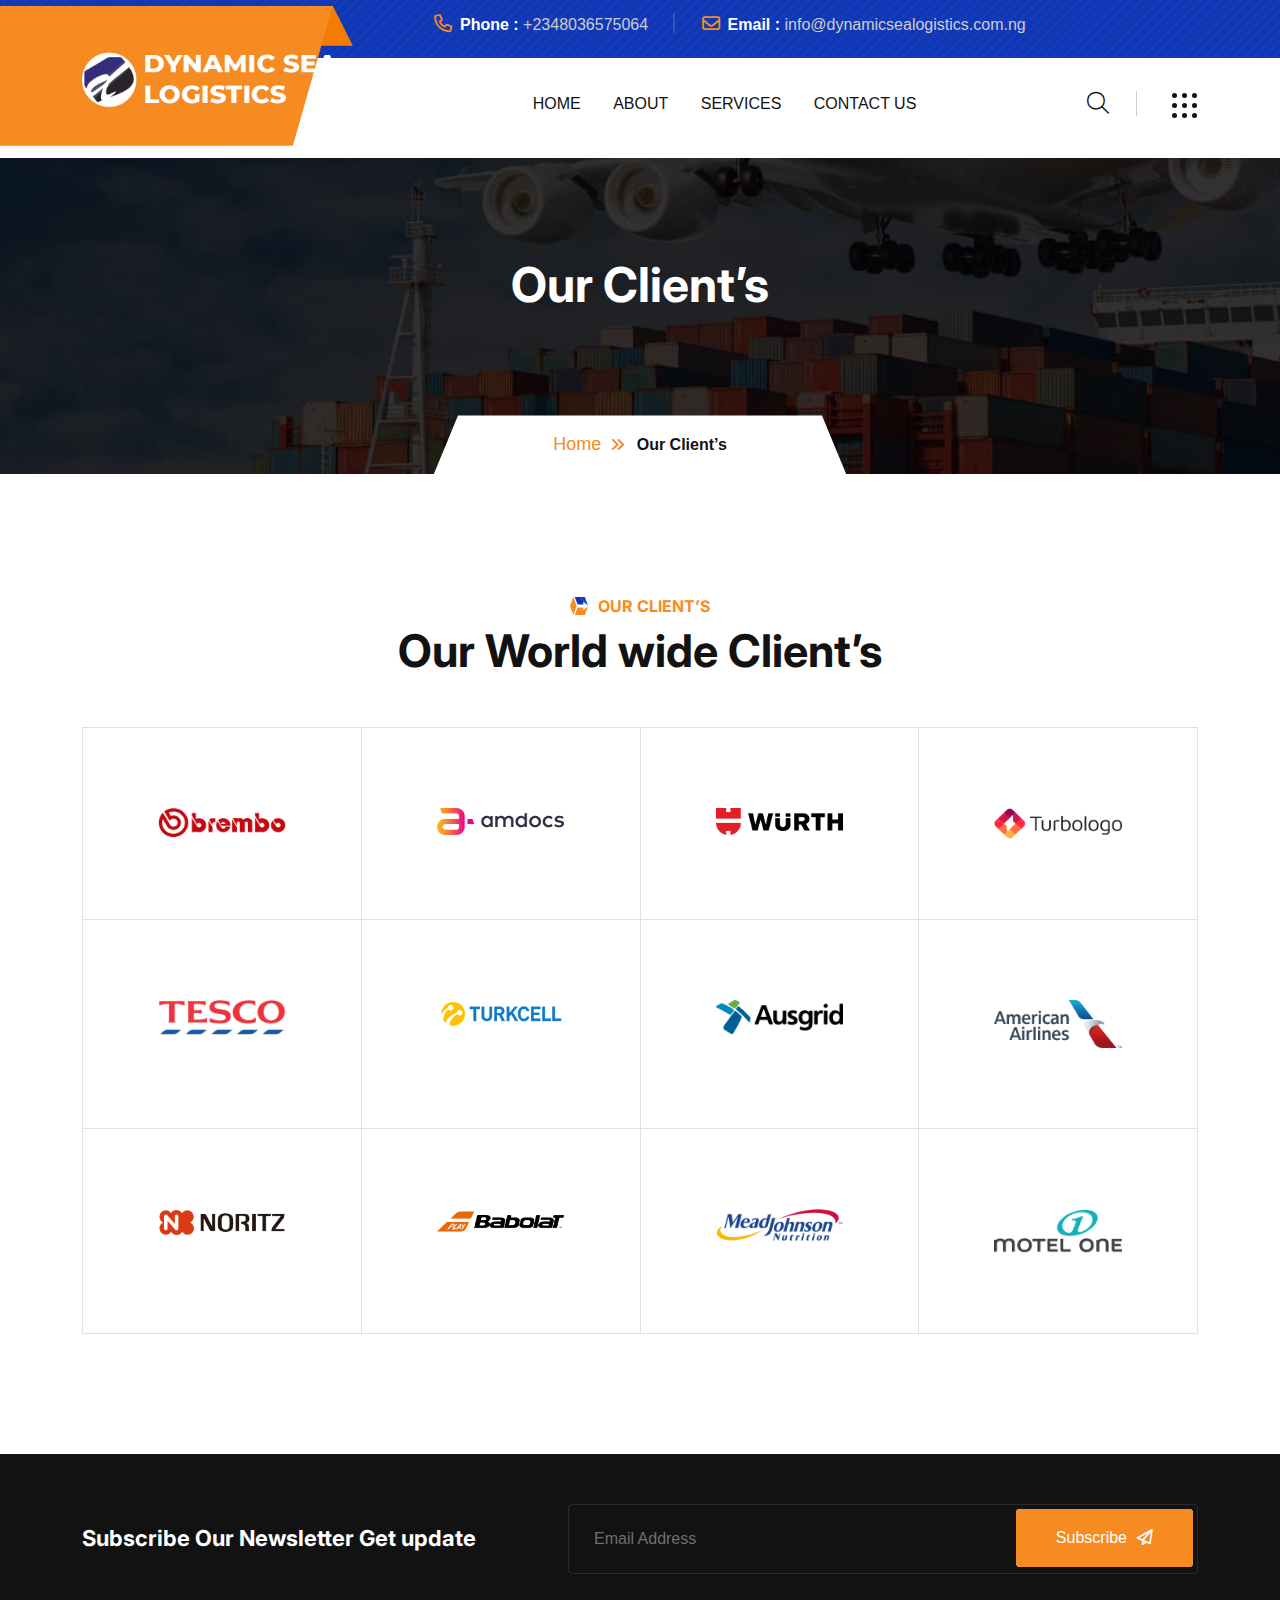
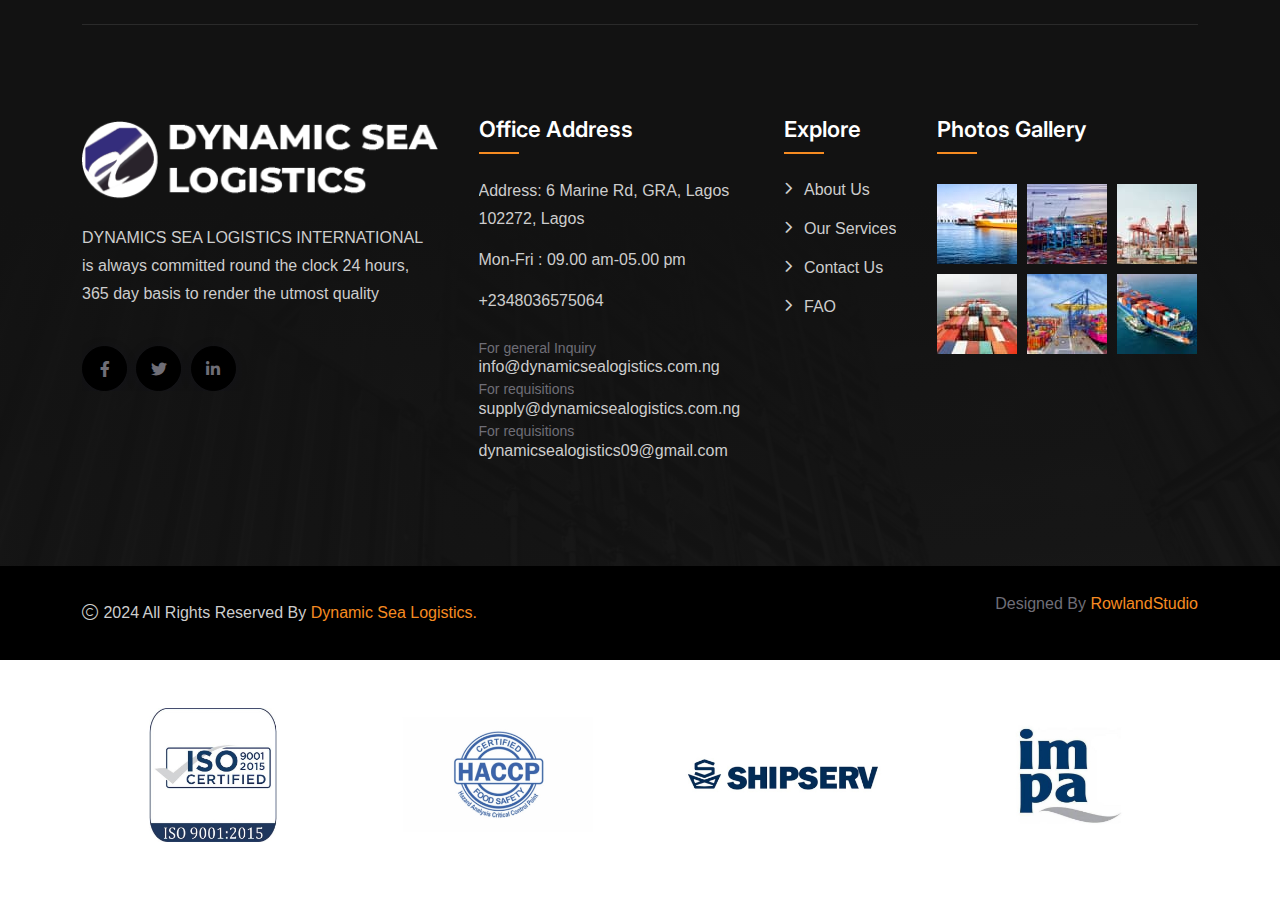
<file: client.html>
<!doctype html>
<html class="no-js" lang="zxx">


<head>
    <meta charset="utf-8">
    <meta http-equiv="x-ua-compatible" content="ie=edge">
    <title>Dynamic Sea Logistics - Transport & Logistics Solution</title>
    <meta name="author" content="RowlandStudio">
    <meta name="description" content="Dynamic Sea Logistics - Transport & Logistics Solution">
    <meta name="keywords" content="Dynamic Sea Logistics - Transport & Logistics Solution">
    <meta name="robots" content="INDEX,FOLLOW">
    <meta name="viewport" content="width=device-width,initial-scale=1,shrink-to-fit=no">
    <link rel="shortcut icon" href="assets/img/favicons/favicon.png" type="image/x-icon">
    <link rel="manifest" href="assets/img/favicons/manifest.json">
    <meta name="msapplication-TileColor" content="#ffffff">
    <meta name="theme-color" content="#ffffff">
    <link rel="preconnect" href="https://fonts.googleapis.com/">
    <link rel="preconnect" href="https://fonts.gstatic.com/" crossorigin>
    <link rel="stylesheet" href="assets/css/bootstrap.min.css">
    <link rel="stylesheet" href="assets/css/fontawesome.min.css">
    <link rel="stylesheet" href="assets/css/magnific-popup.min.css">
    <link rel="stylesheet" href="assets/css/slick.min.css">
    <link rel="stylesheet" href="assets/css/style.css">
</head>

<body>

    <div class="sidemenu-wrapper d-none d-lg-block">
        <div class="sidemenu-content"><button class="closeButton sideMenuCls"><i class="far fa-times"></i></button>
            <div class="widget">
                <div class="themeholy-widget-about">
                    <div class="about-logo"><a href="index.html"><img src="assets/img/dsl_logo_black.png"
                                alt="Logistik"></a></div>
                    <p class="">We bring value, innovation and growth to your business, DYNAMIC SEA
                        LOGISTICS INTERNATIONAL LIMITED is a registered marine services company
                        with experienced, efficient and reliable staff. Our company was established in the
                        year 2013 and we have practically been in operations for the past 9 years
                        servicing ship managers/owners in across all continents. We offer services with
                        commitment to quality and customer satisfaction</p>
                    <div class="themeholy-social">
                        <a href="https://www.facebook.com/"><i
                                class="fab fa-facebook-f"></i></a>
                         <a href="https://www.twitter.com/"><i
                                class="fab fa-twitter"></i></a>
                        <a href="https://www.linkedin.com/"><i
                                class="fab fa-linkedin-in"></i></a>

                    </div>
                </div>
            </div>

        </div>
    </div>
    <div class="popup-search-box d-none d-lg-block"><button class="searchClose"><i class="fal fa-times"></i></button>
        <form action="#"><input type="text" placeholder="What are you looking for?"> <button type="submit"><i
                    class="fal fa-search"></i></button></form>
    </div>
    <div class="themeholy-menu-wrapper">
        <div class="themeholy-menu-area text-center"><button class="themeholy-menu-toggle"><i
                    class="fal fa-times"></i></button>
            <div class="mobile-logo"><a href="index.html"><img src="assets/img/dsl_logo.png" width="200px" alt="Logistik"></a></div>
            <div class="themeholy-mobile-menu">
                <ul>
                    <li><a href="index.html">Home</a></li>

                    <li><a href="about.html">About</a></li>

                    <li><a href="service.html">Services</a></li>

                    <li><a href="contact.html">Contact Us</a></li>
                </ul>
            </div>
        </div>
    </div>
    <header class="themeholy-header header-layout2">
        <div class="header-top">
            <div class="container">
                <div class="row justify-content-center justify-content-lg-between align-items-center gy-2">
                    <div class="col-auto d-none d-lg-block">
                        <div class="header-links">
                            <ul>
                                <li><i class="fa-regular fa-phone"></i><span class="link-title">Phone : </span><a
                                        href="tel:+2348036575064">+2348036575064</a></li>
                                <li><i class="fa-regular fa-envelope"></i><span class="link-title">Email : </span><a
                                        href="mailto:info@dynamicsealogistics.com.ng">info@dynamicsealogistics.com.ng</a></li>
                            </ul>
                        </div>
                    </div>
                    <div class="col-auto">
                        <div class="header-right">
                            
                            <div class="header-social"><a href="https://www.facebook.com/"><i
                                        class="fab fa-facebook-f"></i></a> <a href="https://www.twitter.com/"><i
                                        class="fab fa-twitter"></i></a> <a href="https://www.linkedin.com/"><i
                                        class="fab fa-linkedin-in"></i></a> <a href="https://www.instagram.com/"><i
                                        class="fab fa-instagram"></i></a></div>
                        </div>
                    </div>
                </div>
            </div>
        </div>
        <div class="sticky-wrapper">
            <div class="menu-area">
                <div class="container">
                    <div class="row align-items-center justify-content-between">
                        <div class="col-auto">
                            <div class="header-logo"><a href="index.html"><img src="assets/img/dsl_logo.png "
                                        alt="Logistik"></a></div>
                        </div>
                        <div class="col-auto">
                            <nav class="main-menu d-none d-lg-inline-block">
                                <ul>
                                    <li><a href="index.html">Home</a> </li>

                                    <li><a href="about.html">About</a></li>

                                    <li><a href="service.html">Services</a></li>

                                    <li><a href="contact.html">Contact Us</a></li>
                                </ul>
                            </nav><button type="button" class="themeholy-menu-toggle d-inline-block d-lg-none"><i
                                    class="far fa-bars"></i></button>
                        </div>
                        <div class="col-auto d-none d-xl-block">
                            <div class="header-button"><button type="button" class="icon-btn searchBoxToggler"><i
                                        class="fal fa-search"></i></button> <button type="button"
                                    class="icon-btn fs-6 sideMenuToggler"><img src="assets/img/icon/grid.svg"
                                        alt=""></button> <a href="contact.html"
                                    class="themeholy-btn d-none d-xxl-inline-block">Tracking Order<span class="icon"><i
                                            class="fa-sharp fa-regular fa-paper-plane"></i></span></a></div>
                        </div>
                    </div>
                </div>
            </div>
            <div class="logo-bg"></div>
        </div>
        <div class="menu-shape">
            <div class="top-shape" data-bg-src="assets/img/bg/header_bg_1.png"></div>
        </div>
    </header>
    <div class="breadcumb-wrapper" data-bg-src="assets/img/breadcumb/breadcumb-bg.jpg">
        <div class="container">
            <div class="breadcumb-content">
                <h1 class="breadcumb-title">Our Client’s</h1>
                <div class="breadcumb-menu-wrapper">
                    <ul class="breadcumb-menu">
                        <li><a href="index.html">Home</a></li>
                        <li>Our Client’s</li>
                    </ul>
                </div>
            </div>
        </div>
    </div>
    <div class="space">
        <div class="container">
            <div class="title-area text-center"><span class="sub-title"><img src="assets/img/shape/title_left.svg"
                        alt="shape">Our Client’s</span>
                <h2 class="sec-title">Our World wide Client’s</h2>
            </div>
            <div class="row">
                <div class="col-lg-12">
                    <div class="client-table-wrapper">
                        <div class="client-image"><img src="assets/img/client/client_1_1.png" alt=""></div>
                        <div class="client-image"><img src="assets/img/client/client_1_2.png" alt=""></div>
                        <div class="client-image"><img src="assets/img/client/client_1_3.png" alt=""></div>
                        <div class="client-image"><img src="assets/img/client/client_1_4.png" alt=""></div>
                        <div class="client-image"><img src="assets/img/client/client_1_5.png" alt=""></div>
                        <div class="client-image"><img src="assets/img/client/client_1_6.png" alt=""></div>
                        <div class="client-image"><img src="assets/img/client/client_1_7.png" alt=""></div>
                        <div class="client-image"><img src="assets/img/client/client_1_8.png" alt=""></div>
                        <div class="client-image"><img src="assets/img/client/client_1_9.png" alt=""></div>
                        <div class="client-image"><img src="assets/img/client/client_1_10.png" alt=""></div>
                        <div class="client-image"><img src="assets/img/client/client_1_11.png" alt=""></div>
                        <div class="client-image"><img src="assets/img/client/client_1_12.png" alt=""></div>
                    </div>
                </div>
            </div>
        </div>
    </div>
    <footer class="footer-wrapper footer-layout1" data-bg-src="assets/img/bg/footer_bg_1.jpg">
        <div class="container">
            <div class="footer-top">
                <div class="row gx-0 align-items-center">
                    <div class="col-xl">
                        <div class="footer-newsletter">
                            <h3 class="h4 newsletter-title text-white">Subscribe Our Newsletter Get update</h3>
                            <div class="newletter-wrapper">
                                <form class="newsletter-form"><input class="form-control" type="email"
                                        placeholder="Email Address" required=""> <button type="submit"
                                        class="themeholy-btn white-btn">Subscribe<span class="icon"><i
                                                class="fa-sharp fa-regular fa-paper-plane"></i></span></button></form>
                            </div>
                        </div>
                    </div>
                </div>
            </div>
        </div>
        <div class="widget-area">
            <div class="container">
                <div class="row justify-content-between">
                    <div class="col-md-6 col-xxl-3 col-xl-4">
                        <div class="widget footer-widget">
                            <div class="themeholy-widget-about">
                                <div class="about-logo"><a href="index.html"><img src="assets/img/dsl_logo.png"
                                            alt="Logistik"></a></div>
                                <p class="about-text">DYNAMICS SEA LOGISTICS INTERNATIONAL is always committed round the clock 24 hours, 365 day basis to render the utmost quality</p>
                                <div class="themeholy-social"><a href="https://www.facebook.com/"><i
                                            class="fab fa-facebook-f"></i></a> <a href="https://www.twitter.com/"><i
                                            class="fab fa-twitter"></i></a> <a href="https://www.linkedin.com/"><i
                                            class="fab fa-linkedin-in"></i></a> </div>
                            </div>
                        </div>
                    </div>
                    <div class="col-md-6 col-xl-auto">
                        <div class="widget footer-widget">
                            <h3 class="widget_title">Office Address</h3>
                            <div class="themeholy-widget-contact">
                                <div class="info-box">
                                    <p class="info-box_text">Address: 6 Marine Rd, GRA, Lagos 102272, Lagos</p>
                                </div>
                                <div class="info-box">
                                    <p class="info-box_text">Mon-Fri : 09.00 am-05.00 pm</p>
                                </div>
                                <div class="info-box">
                                    <p class="info-box_text"><a href="tel:+2348036575064" class="info-box_link">+2348036575064</a></p>
                                </div>
                                <div class="">
                                    <small class="mb-4">For general Inquiry</small>
                                    <div class="info-box">
                                        <p class="info-box_text"><a href="mailto:info@dynamicsealogistics.com.ng"
                                                class="info-box_link">info@dynamicsealogistics.com.ng</a></p>
                                    </div>

                                </div>
                                <div class="">
                                    <small class="mb-4">For requisitions </small>
                                    <div class="info-box">
                                        <p class="info-box_text"><a href="mailto:supply@dynamicsealogistics.com.ng"
                                                class="info-box_link">supply@dynamicsealogistics.com.ng</a></p>
                                        
                                    </div>

                                </div>
                                <div class="">
                                    <small class="mb-4">For requisitions </small>
                                    <div class="info-box">
                                        
                                        <p class="info-box_text"><a href="mailto:dynamicsealogistics09@gmail.com"
                                                class="info-box_link">dynamicsealogistics09@gmail.com</a></p>
                                    </div>

                                </div>
                            </div>
                        </div>
                    </div>
                    <div class="col-md-6 col-xl-auto">
                        <div class="widget widget_nav_menu footer-widget">
                            <h3 class="widget_title">Explore</h3>
                            <div class="menu-all-pages-container">
                                <ul class="menu">
                                    <li><a href="about.html">About Us</a></li>
                                    <li><a href="service.html">Our Services</a></li>

                                    <li><a href="contact.html">Contact Us</a></li>
                                    <li><a href="faq.html">FAQ</a></li>
                                </ul>
                            </div>
                        </div>
                    </div>
                    <div class="col-md-6 col-xl-3">
                        <div class="widget footer-widget">
                            <h3 class="widget_title">Photos Gallery</h3>
                            <div class="sidebar-gallery">
                                <div class="gallery-thumb"><img src="assets/img/widget/gallery_1_1.jpg"
                                        alt="Gallery Image"> <a href="assets/img/widget/gallery_1_1.jpg"
                                        class="gallery-btn popup-image"><i class="fab fa-instagram"></i></a></div>
                                <div class="gallery-thumb"><img src="assets/img/widget/gallery_1_2.jpg"
                                        alt="Gallery Image"> <a href="assets/img/widget/gallery_1_2.jpg"
                                        class="gallery-btn popup-image"><i class="fab fa-instagram"></i></a></div>
                                <div class="gallery-thumb"><img src="assets/img/widget/gallery_1_3.jpg"
                                        alt="Gallery Image"> <a href="assets/img/widget/gallery_1_3.jpg"
                                        class="gallery-btn popup-image"><i class="fab fa-instagram"></i></a></div>
                                <div class="gallery-thumb"><img src="assets/img/widget/gallery_1_4.jpg"
                                        alt="Gallery Image"> <a href="assets/img/widget/gallery_1_4.jpg"
                                        class="gallery-btn popup-image"><i class="fab fa-instagram"></i></a></div>
                                <div class="gallery-thumb"><img src="assets/img/widget/gallery_1_5.jpg"
                                        alt="Gallery Image"> <a href="assets/img/widget/gallery_1_5.jpg"
                                        class="gallery-btn popup-image"><i class="fab fa-instagram"></i></a></div>
                                <div class="gallery-thumb"><img src="assets/img/widget/gallery_1_6.jpg"
                                        alt="Gallery Image"> <a href="assets/img/widget/gallery_1_6.jpg"
                                        class="gallery-btn popup-image"><i class="fab fa-instagram"></i></a></div>
                            </div>
                        </div>
                    </div>
                </div>
            </div>
        </div>
        <div class="copyright-wrap">
            <div class="container">
                <div class="row align-items-center">
                    <div class="col-lg-6">
                        <p class="copyright-text"><i class="fal fa-copyright"></i> 2024 All Rights Reserved By <a
                                href="#">Dynamic Sea Logistics.</a></p>
                    </div>
                    <div class="col-lg-6">
                        <div class="footer-links">
                            <ul>
                                <p>Designed By <a href="https://rowland.netlify.app" target="_blank">RowlandStudio<a></p>
                            </ul>
                        </div>
                    </div>
                </div>
            </div>

        </div>
    </footer>
    <div class="container my-5 text-center">
        <div class="row justify-content-center">
            <div class="col-md-3 mb-3">
                <img width="200px" src="assets/img/certificates/c1.jpg" class="img-fluid" alt="Certificate 1">
            </div>
            <div class="col-md-3 mb-3">
                <img width="200px" src="assets/img/certificates/c2.jpg" class="img-fluid" alt="Certificate 2">
            </div>
            <div class="col-md-3 mb-3">
                <img width="200px" src="assets/img/certificates/c3.jpg" class="img-fluid" alt="Certificate 3">
            </div>
            <div class="col-md-3 mb-3">
                <img width="200px" src="assets/img/certificates/c4.jpg" class="img-fluid" alt="Certificate 4">
            </div>
        </div>
    </div>
    <div class="scroll-top"><svg class="progress-circle svg-content" width="100%" height="100%" viewBox="-1 -1 102 102">
            <path d="M50,1 a49,49 0 0,1 0,98 a49,49 0 0,1 0,-98"
                style="transition: stroke-dashoffset 10ms linear 0s; stroke-dasharray: 307.919, 307.919; stroke-dashoffset: 307.919;">
            </path>
        </svg></div>
    <script src="assets/js/vendor/jquery-3.6.0.min.js"></script>
    <script src="assets/js/slick.min.js"></script>
    <script src="assets/js/bootstrap.min.js"></script>
    <script src="assets/js/jquery.magnific-popup.min.js"></script>
    <script src="assets/js/jquery.counterup.min.js"></script>
    <script src="assets/js/jquery-ui.min.js"></script>
    <script src="assets/js/imagesloaded.pkgd.min.js"></script>
    <script src="assets/js/isotope.pkgd.min.js"></script>
    <script src="assets/js/nice-select.min.js"></script>
    <script src="assets/js/main.js"></script>
</body>


</html>
</file>
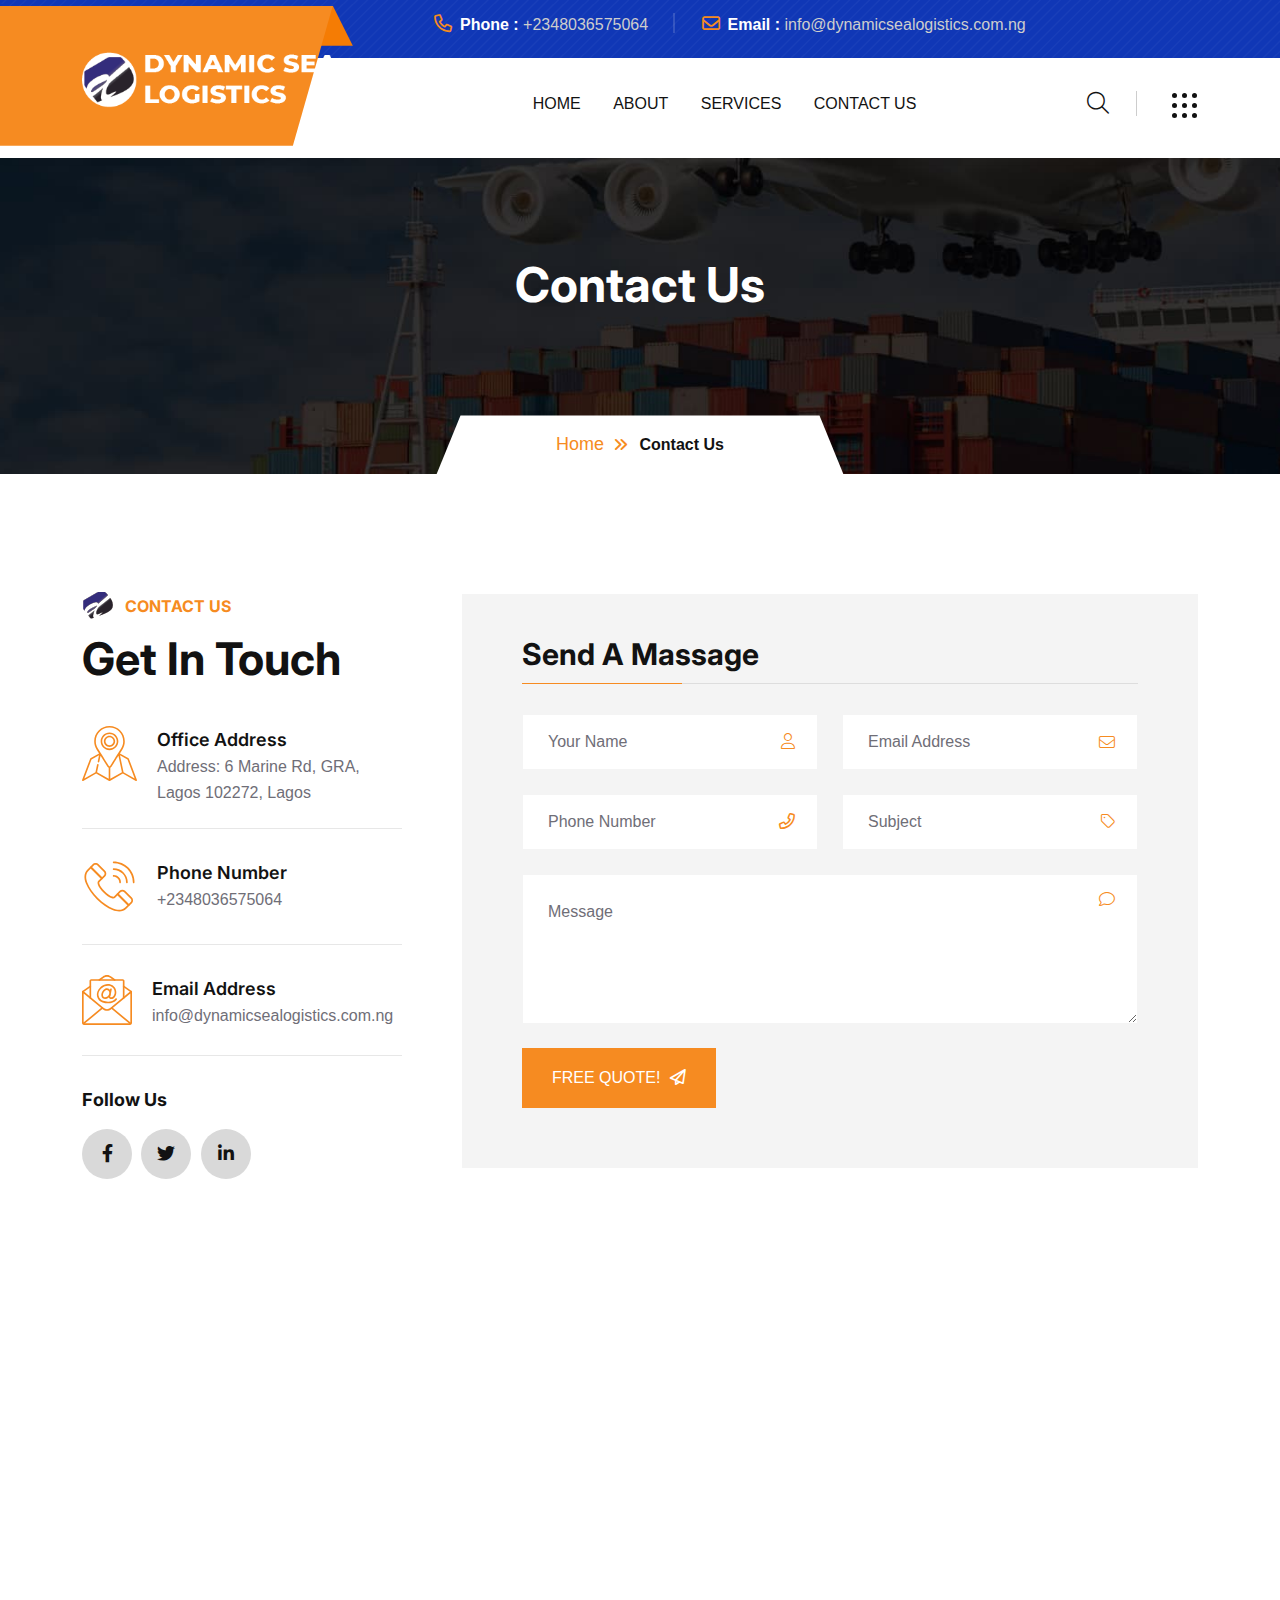
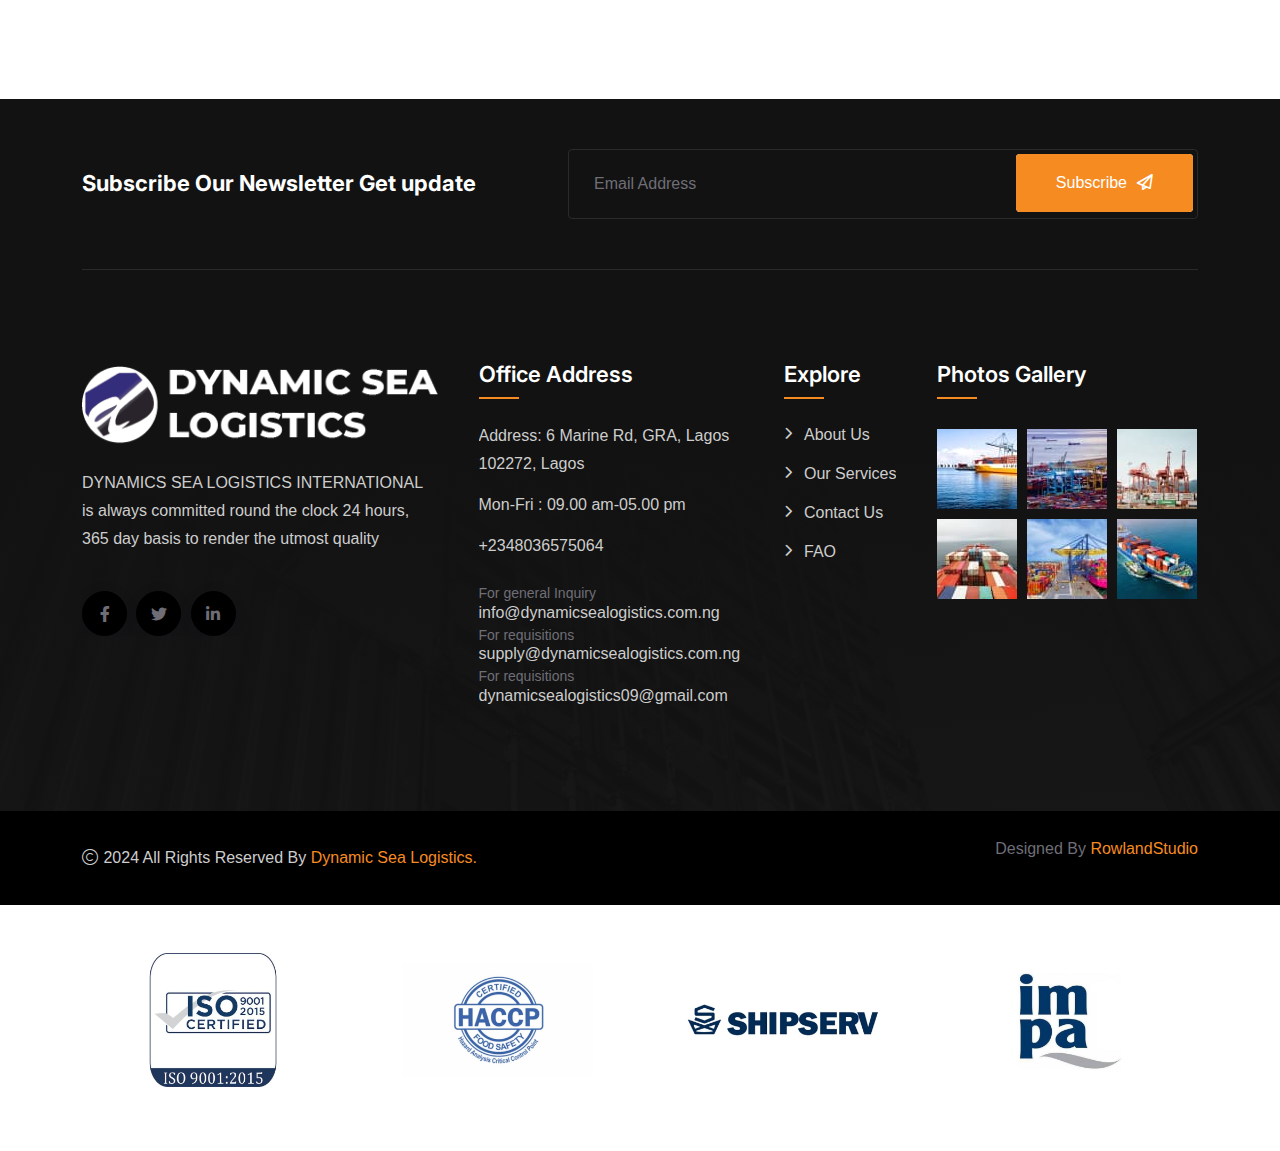
<file: contact.html>
<!doctype html>
<html class="no-js" lang="en">


<head>
    <meta charset="utf-8">
    <meta http-equiv="x-ua-compatible" content="ie=edge">
    <title>Dynamic Sea Logistics - Transport & Logistics Solution</title>
    <meta name="author" content="RowlandStudio">
    <meta name="description" content="Dynamic Sea Logistics - Transport & Logistics Solution">
    <meta name="keywords" content="Dynamic Sea Logistics - Transport & Logistics Solution">
    <meta name="robots" content="INDEX,FOLLOW">
    <meta name="viewport" content="width=device-width,initial-scale=1,shrink-to-fit=no">
    <link rel="shortcut icon" href="assets/img/favicons/favicon.png" type="image/x-icon">
    <link rel="manifest" href="assets/img/favicons/manifest.json">
    <meta name="msapplication-TileColor" content="#ffffff">
    <meta name="theme-color" content="#ffffff">
    <link rel="preconnect" href="https://fonts.googleapis.com/">
    <link rel="preconnect" href="https://fonts.gstatic.com/" crossorigin>
    <link rel="stylesheet" href="assets/css/bootstrap.min.css">
    <link rel="stylesheet" href="assets/css/fontawesome.min.css">
    <link rel="stylesheet" href="assets/css/magnific-popup.min.css">
    <link rel="stylesheet" href="assets/css/slick.min.css">
    <link rel="stylesheet" href="assets/css/style.css">
</head>

<body>
    
    <div class="sidemenu-wrapper d-none d-lg-block">
        <div class="sidemenu-content"><button class="closeButton sideMenuCls"><i class="far fa-times"></i></button>
            <div class="widget">
                <div class="themeholy-widget-about">
                    <div class="about-logo"><a href="index.html"><img src="assets/img/dsl_logo_black.png"
                                alt="Logistik"></a></div>
                    <p class="">We bring value, innovation and growth to your business, DYNAMIC SEA
                        LOGISTICS INTERNATIONAL LIMITED is a registered marine services company
                        with experienced, efficient and reliable staff. Our company was established in the
                        year 2013 and we have practically been in operations for the past 9 years
                        servicing ship managers/owners in across all continents. We offer services with
                        commitment to quality and customer satisfaction</p>
                    <div class="themeholy-social">
                        <a href="https://www.facebook.com/"><i
                                class="fab fa-facebook-f"></i></a>
                         <a href="https://www.twitter.com/"><i
                                class="fab fa-twitter"></i></a>
                        <a href="https://www.linkedin.com/"><i
                                class="fab fa-linkedin-in"></i></a>

                    </div>
                </div>
            </div>

        </div>
    </div>
    <div class="popup-search-box d-none d-lg-block"><button class="searchClose"><i class="fal fa-times"></i></button>
        <form action="#"><input type="text" placeholder="What are you looking for?"> <button type="submit"><i
                    class="fal fa-search"></i></button></form>
    </div>
    <div class="themeholy-menu-wrapper">
        <div class="themeholy-menu-area text-center"><button class="themeholy-menu-toggle"><i
                    class="fal fa-times"></i></button>
            <div class="mobile-logo"><a href="index.html"><img src="assets/img/dsl_logo.png" width="200px" alt="Logistik"></a></div>
            <div class="themeholy-mobile-menu">
                <ul>
                    <li><a href="index.html">Home</a></li>

                    <li><a href="about.html">About</a></li>

                    <li><a href="service.html">Services</a></li>

                    <li><a href="contact.html">Contact Us</a></li>
                </ul>
            </div>
        </div>
    </div>
    <header class="themeholy-header header-layout2">
        <div class="header-top">
            <div class="container">
                <div class="row justify-content-center justify-content-lg-between align-items-center gy-2">
                    <div class="col-auto d-none d-lg-block">
                        <div class="header-links">
                            <ul>
                                <li><i class="fa-regular fa-phone"></i><span class="link-title">Phone : </span><a
                                        href="tel:+2348036575064">+2348036575064</a></li>
                                <li><i class="fa-regular fa-envelope"></i><span class="link-title">Email : </span><a
                                        href="mailto:info@dynamicsealogistics.com.ng">info@dynamicsealogistics.com.ng</a></li>
                            </ul>
                        </div>
                    </div>
                    <div class="col-auto">
                        <div class="header-right">
                            
                            <div class="header-social"><a href="https://www.facebook.com/"><i
                                        class="fab fa-facebook-f"></i></a> <a href="https://www.twitter.com/"><i
                                        class="fab fa-twitter"></i></a> <a href="https://www.linkedin.com/"><i
                                        class="fab fa-linkedin-in"></i></a> <a href="https://www.instagram.com/"><i
                                        class="fab fa-instagram"></i></a></div>
                        </div>
                    </div>
                </div>
            </div>
        </div>
        <div class="sticky-wrapper">
            <div class="menu-area">
                <div class="container">
                    <div class="row align-items-center justify-content-between">
                        <div class="col-auto">
                            <div class="header-logo"><a href="index.html"><img src="assets/img/dsl_logo.png "
                                        alt="Logistik"></a></div>
                        </div>
                        <div class="col-auto">
                            <nav class="main-menu d-none d-lg-inline-block">
                                <ul>
                                    <li><a href="index.html">Home</a> </li>

                                    <li><a href="about.html">About</a></li>

                                    <li><a href="service.html">Services</a></li>

                                    <li><a href="contact.html">Contact Us</a></li>
                                </ul>
                            </nav><button type="button" class="themeholy-menu-toggle d-inline-block d-lg-none"><i
                                    class="far fa-bars"></i></button>
                        </div>
                        <div class="col-auto d-none d-xl-block">
                            <div class="header-button"><button type="button" class="icon-btn searchBoxToggler"><i
                                        class="fal fa-search"></i></button> <button type="button"
                                    class="icon-btn fs-6 sideMenuToggler"><img src="assets/img/icon/grid.svg"
                                        alt=""></button> <a href="contact.html"
                                    class="themeholy-btn d-none d-xxl-inline-block">Tracking Order<span class="icon"><i
                                            class="fa-sharp fa-regular fa-paper-plane"></i></span></a></div>
                        </div>
                    </div>
                </div>
            </div>
            <div class="logo-bg"></div>
        </div>
        <div class="menu-shape">
            <div class="top-shape" data-bg-src="assets/img/bg/header_bg_1.png"></div>
        </div>
    </header>
    <div class="breadcumb-wrapper" data-bg-src="assets/img/breadcumb/breadcumb-bg.jpg">
        <div class="container">
            <div class="breadcumb-content">
                <h1 class="breadcumb-title">Contact Us</h1>
                <div class="breadcumb-menu-wrapper">
                    <ul class="breadcumb-menu">
                        <li><a href="index.html">Home</a></li>
                        <li>Contact Us</li>
                    </ul>
                </div>
            </div>
        </div>
    </div>
    <div class="space" id="contact-sec">
        <div class="container">
            <div class="row gy-40 flex-row-reverse">
                <div class="col-xl-8">
                    <div class="contact-form-wrapper">
                        <form action="https://themeholy.com/html/logistik/demo/mail.php" method="POST"
                            class="contact-form ajax-contact">
                            <h2 class="form-title">Send A Massage <span class="shape"></span></h2>
                            <div class="row">
                                <div class="form-group col-md-6"><input type="text" class="form-control" name="name"
                                        id="name" placeholder="Your Name"> <i class="fal fa-user"></i></div>
                                <div class="form-group col-md-6"><input type="email" class="form-control" name="email"
                                        id="email" placeholder="Email Address"> <i class="fal fa-envelope"></i></div>
                                <div class="form-group col-md-6"><input type="tel" class="form-control" name="number"
                                        id="number" placeholder="Phone Number"> <i class="fa-regular fa-phone-flip"></i>
                                </div>
                                <div class="form-group col-md-6"><input type="text" class="form-control" name="number"
                                        id="number4" placeholder="Subject"> <i class="fa-light fa-tag"></i></div>
                                <div class="form-group col-12"><textarea name="message" id="message" cols="30" rows="3"
                                        class="form-control" placeholder="Message"></textarea> <i
                                        class="fal fa-comment"></i></div>
                                <div class="btn-group style2"><a href="blog.html" class="themeholy-btn">Free Quote!<span
                                            class="icon"><i class="fa-sharp fa-regular fa-paper-plane"></i></span></a>
                                </div>
                            </div>
                            <p class="form-messages mb-0 mt-3"></p>
                        </form>
                    </div>
                </div>
                <div class="col-xl-4">
                    <div class="contact-info-wrap">
                        <div class="title-area"><span class="sub-title"><img src="assets/img/favicons/favicon.png"
                                    alt="shape">Contact Us</span>
                            <h2 class="sec-title mb-0">Get In Touch</h2>
                        </div>
                        <div class="contact-info">
                            <div class="contact-info_icon"><i class=""><img src="assets/img/icon/location_5.svg"
                                        alt=""></i></div>
                            <div class="media-body">
                                <h4 class="contact-info_title">Office Address</h4><span class="contact-info_text">Address: 6 Marine Rd, GRA, Lagos 102272, Lagos</span>
                            </div>
                        </div>
                        <div class="contact-info">
                            <div class="contact-info_icon"><i class=""><img src="assets/img/icon/phone.svg" alt=""></i>
                            </div>
                            <div class="media-body">
                                <h4 class="contact-info_title">Phone Number</h4><span class="contact-info_text"><a
                                        href="tel:+2348036575064">+2348036575064</a></span>
                            </div>
                        </div>
                        <div class="contact-info">
                            <div class="contact-info_icon"><i class=""><img src="assets/img/icon/email.svg" alt=""></i>
                            </div>
                            <div class="media-body">
                                <h4 class="contact-info_title">Email Address</h4><span class="contact-info_text"><a
                                        href="mailto:info@dynamicsealogistics.com.ng">info@dynamicsealogistics.com.ng</a></span>
                            </div>
                        </div>
                        <div class="themeholy-social author-social">
                            <h4 class="info-title">Follow Us</h4><a href="https://www.facebook.com/"><i
                                    class="fab fa-facebook-f"></i></a> <a href="https://www.twitter.com/"><i
                                    class="fab fa-twitter"></i></a> <a href="https://www.linkedin.com/"><i
                                    class="fab fa-linkedin-in"></i></a> 
                        </div>
                    </div>
                </div>
            </div>
        </div>
    </div>
    <div class="map-sec"><iframe src="https://www.google.com/maps/embed?pb=!1m18!1m12!1m3!1d3964.636610368066!2d3.356004510090409!3d6.440689524094239!2m3!1f0!2f0!3f0!3m2!1i1024!2i768!4f13.1!3m3!1m2!1s0x103b8bca981dc5a5%3A0x873b363d1c4b81a6!2s6%20Marine%20Rd%2C%20Apapa%2C%20Lagos%20102272%2C%20Lagos!5e0!3m2!1sen!2sng!4v1704370979344!5m2!1sen!2sng" width="600" height="450" style="border:0;" allowfullscreen="" loading="lazy" referrerpolicy="no-referrer-when-downgrade"></iframe></div>
    <footer class="footer-wrapper footer-layout1" data-bg-src="assets/img/bg/footer_bg_1.jpg">
        <div class="container">
            <div class="footer-top">
                <div class="row gx-0 align-items-center">
                    <div class="col-xl">
                        <div class="footer-newsletter">
                            <h3 class="h4 newsletter-title text-white">Subscribe Our Newsletter Get update</h3>
                            <div class="newletter-wrapper">
                                <form class="newsletter-form"><input class="form-control" type="email"
                                        placeholder="Email Address" required=""> <button type="submit"
                                        class="themeholy-btn white-btn">Subscribe<span class="icon"><i
                                                class="fa-sharp fa-regular fa-paper-plane"></i></span></button></form>
                            </div>
                        </div>
                    </div>
                </div>
            </div>
        </div>
        <div class="widget-area">
            <div class="container">
                <div class="row justify-content-between">
                    <div class="col-md-6 col-xxl-3 col-xl-4">
                        <div class="widget footer-widget">
                            <div class="themeholy-widget-about">
                                <div class="about-logo"><a href="index.html"><img src="assets/img/dsl_logo.png"
                                            alt="Logistik"></a></div>
                                <p class="about-text">DYNAMICS SEA LOGISTICS INTERNATIONAL is always committed round the clock 24 hours, 365 day basis to render the utmost quality</p>
                                <div class="themeholy-social"><a href="https://www.facebook.com/"><i
                                            class="fab fa-facebook-f"></i></a> <a href="https://www.twitter.com/"><i
                                            class="fab fa-twitter"></i></a> <a href="https://www.linkedin.com/"><i
                                            class="fab fa-linkedin-in"></i></a> </div>
                            </div>
                        </div>
                    </div>
                    <div class="col-md-6 col-xl-auto">
                        <div class="widget footer-widget">
                            <h3 class="widget_title">Office Address</h3>
                            <div class="themeholy-widget-contact">
                                <div class="info-box">
                                    <p class="info-box_text">Address: 6 Marine Rd, GRA, Lagos 102272, Lagos</p>
                                </div>
                                <div class="info-box">
                                    <p class="info-box_text">Mon-Fri : 09.00 am-05.00 pm</p>
                                </div>
                                <div class="info-box">
                                    <p class="info-box_text"><a href="tel:+2348036575064" class="info-box_link">+2348036575064</a></p>
                                </div>
                                <div class="">
                                    <small class="mb-4">For general Inquiry</small>
                                    <div class="info-box">
                                        <p class="info-box_text"><a href="mailto:info@dynamicsealogistics.com.ng"
                                                class="info-box_link">info@dynamicsealogistics.com.ng</a></p>
                                    </div>

                                </div>
                                <div class="">
                                    <small class="mb-4">For requisitions </small>
                                    <div class="info-box">
                                        <p class="info-box_text"><a href="mailto:supply@dynamicsealogistics.com.ng"
                                                class="info-box_link">supply@dynamicsealogistics.com.ng</a></p>
                                        
                                    </div>

                                </div>
                                <div class="">
                                    <small class="mb-4">For requisitions </small>
                                    <div class="info-box">
                                        
                                        <p class="info-box_text"><a href="mailto:dynamicsealogistics09@gmail.com"
                                                class="info-box_link">dynamicsealogistics09@gmail.com</a></p>
                                    </div>

                                </div>
                            </div>
                        </div>
                    </div>
                    <div class="col-md-6 col-xl-auto">
                        <div class="widget widget_nav_menu footer-widget">
                            <h3 class="widget_title">Explore</h3>
                            <div class="menu-all-pages-container">
                                <ul class="menu">
                                    <li><a href="about.html">About Us</a></li>
                                    <li><a href="service.html">Our Services</a></li>

                                    <li><a href="contact.html">Contact Us</a></li>
                                    <li><a href="faq.html">FAQ</a></li>
                                </ul>
                            </div>
                        </div>
                    </div>
                    <div class="col-md-6 col-xl-3">
                        <div class="widget footer-widget">
                            <h3 class="widget_title">Photos Gallery</h3>
                            <div class="sidebar-gallery">
                                <div class="gallery-thumb"><img src="assets/img/widget/gallery_1_1.jpg"
                                        alt="Gallery Image"> <a href="assets/img/widget/gallery_1_1.jpg"
                                        class="gallery-btn popup-image"><i class="fab fa-instagram"></i></a></div>
                                <div class="gallery-thumb"><img src="assets/img/widget/gallery_1_2.jpg"
                                        alt="Gallery Image"> <a href="assets/img/widget/gallery_1_2.jpg"
                                        class="gallery-btn popup-image"><i class="fab fa-instagram"></i></a></div>
                                <div class="gallery-thumb"><img src="assets/img/widget/gallery_1_3.jpg"
                                        alt="Gallery Image"> <a href="assets/img/widget/gallery_1_3.jpg"
                                        class="gallery-btn popup-image"><i class="fab fa-instagram"></i></a></div>
                                <div class="gallery-thumb"><img src="assets/img/widget/gallery_1_4.jpg"
                                        alt="Gallery Image"> <a href="assets/img/widget/gallery_1_4.jpg"
                                        class="gallery-btn popup-image"><i class="fab fa-instagram"></i></a></div>
                                <div class="gallery-thumb"><img src="assets/img/widget/gallery_1_5.jpg"
                                        alt="Gallery Image"> <a href="assets/img/widget/gallery_1_5.jpg"
                                        class="gallery-btn popup-image"><i class="fab fa-instagram"></i></a></div>
                                <div class="gallery-thumb"><img src="assets/img/widget/gallery_1_6.jpg"
                                        alt="Gallery Image"> <a href="assets/img/widget/gallery_1_6.jpg"
                                        class="gallery-btn popup-image"><i class="fab fa-instagram"></i></a></div>
                            </div>
                        </div>
                    </div>
                </div>
            </div>
        </div>
        <div class="copyright-wrap">
            <div class="container">
                <div class="row align-items-center">
                    <div class="col-lg-6">
                        <p class="copyright-text"><i class="fal fa-copyright"></i> 2024 All Rights Reserved By <a
                                href="#">Dynamic Sea Logistics.</a></p>
                    </div>
                    <div class="col-lg-6">
                        <div class="footer-links">
                            <ul>
                                <p>Designed By <a href="https://rowland.netlify.app" target="_blank">RowlandStudio<a></p>
                            </ul>
                        </div>
                    </div>
                </div>
            </div>

        </div>
    </footer>
    <div class="container my-5 text-center">
        <div class="row justify-content-center">
            <div class="col-md-3 mb-3">
                <img width="200px" src="assets/img/certificates/c1.jpg" class="img-fluid" alt="Certificate 1">
            </div>
            <div class="col-md-3 mb-3">
                <img width="200px" src="assets/img/certificates/c2.jpg" class="img-fluid" alt="Certificate 2">
            </div>
            <div class="col-md-3 mb-3">
                <img width="200px" src="assets/img/certificates/c3.jpg" class="img-fluid" alt="Certificate 3">
            </div>
            <div class="col-md-3 mb-3">
                <img width="200px" src="assets/img/certificates/c4.jpg" class="img-fluid" alt="Certificate 4">
            </div>
        </div>
    </div>
    <div class="scroll-top"><svg class="progress-circle svg-content" width="100%" height="100%" viewBox="-1 -1 102 102">
            <path d="M50,1 a49,49 0 0,1 0,98 a49,49 0 0,1 0,-98"
                style="transition: stroke-dashoffset 10ms linear 0s; stroke-dasharray: 307.919, 307.919; stroke-dashoffset: 307.919;">
            </path>
        </svg></div>
    <script src="assets/js/vendor/jquery-3.6.0.min.js"></script>
    <script src="assets/js/slick.min.js"></script>
    <script src="assets/js/bootstrap.min.js"></script>
    <script src="assets/js/jquery.magnific-popup.min.js"></script>
    <script src="assets/js/jquery.counterup.min.js"></script>
    <script src="assets/js/jquery-ui.min.js"></script>
    <script src="assets/js/imagesloaded.pkgd.min.js"></script>
    <script src="assets/js/isotope.pkgd.min.js"></script>
    <script src="assets/js/nice-select.min.js"></script>
    <script src="assets/js/main.js"></script>
</body>


</html>
</file>
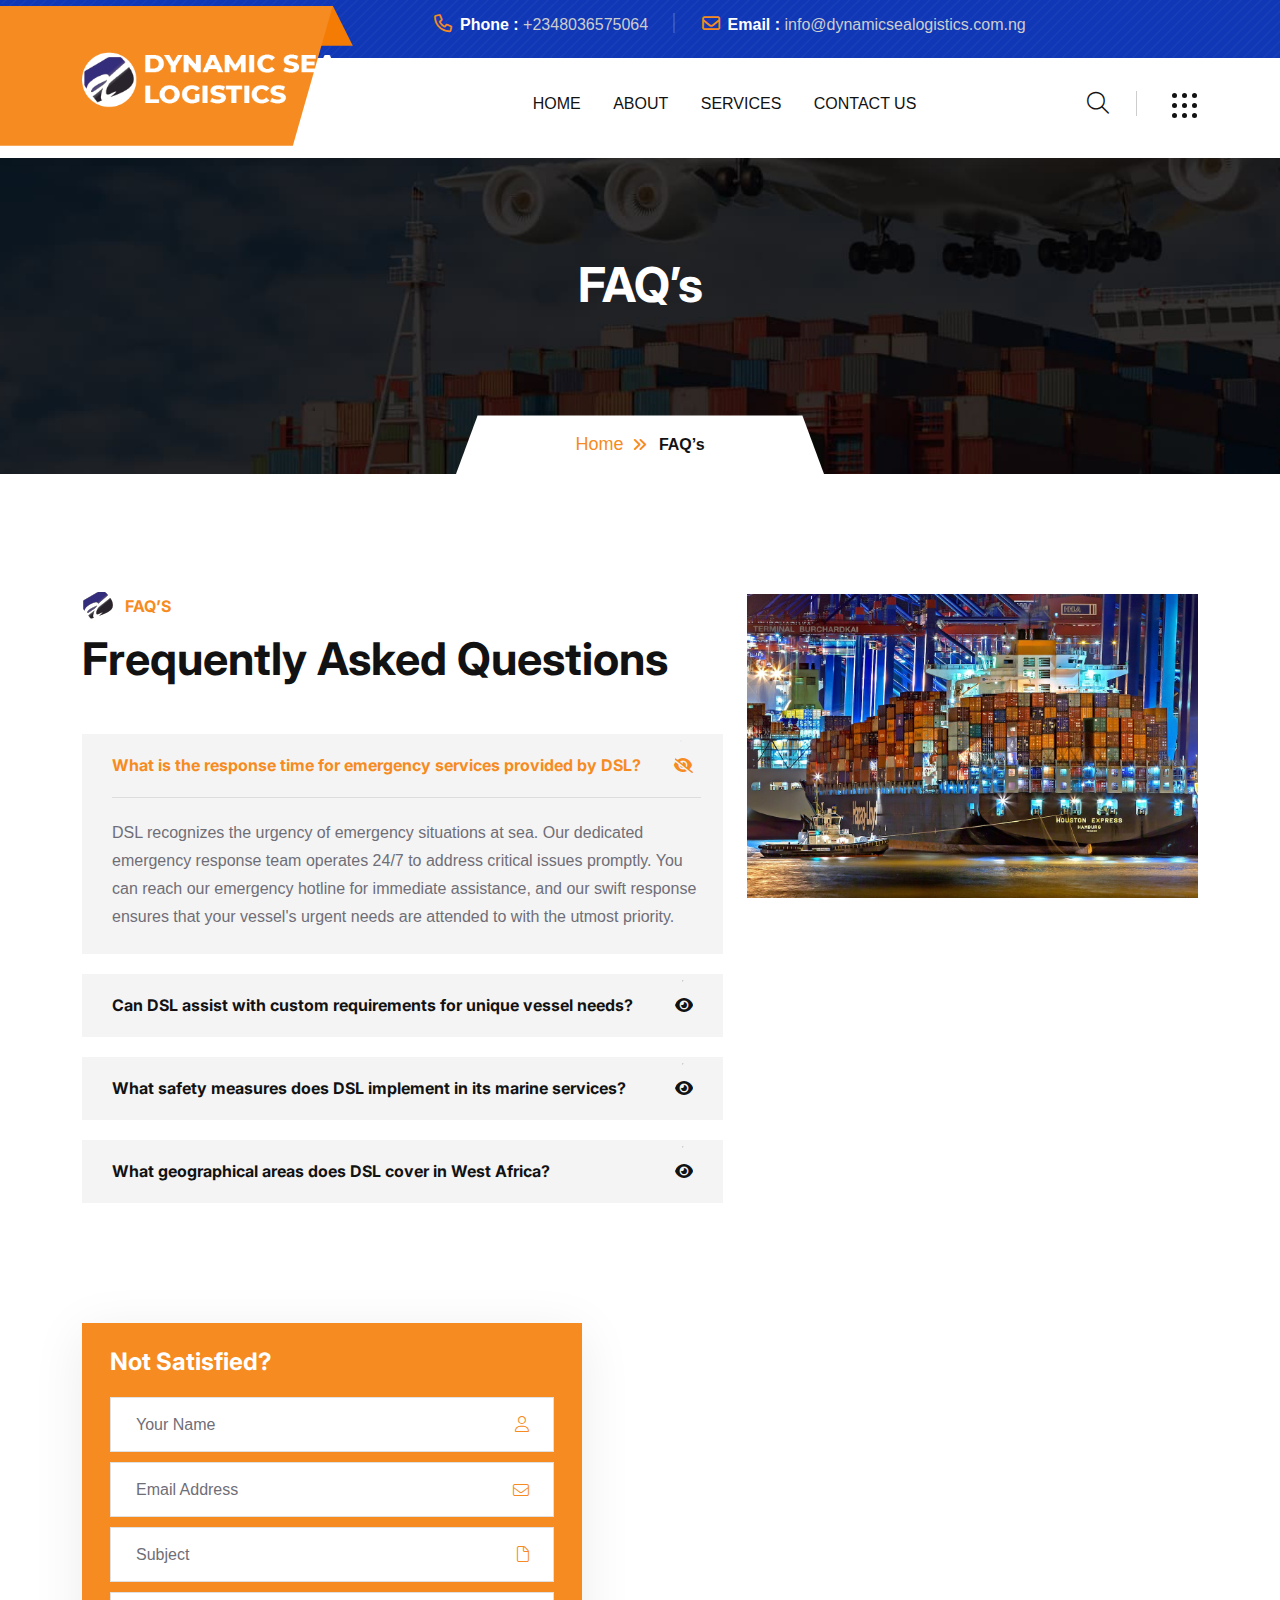
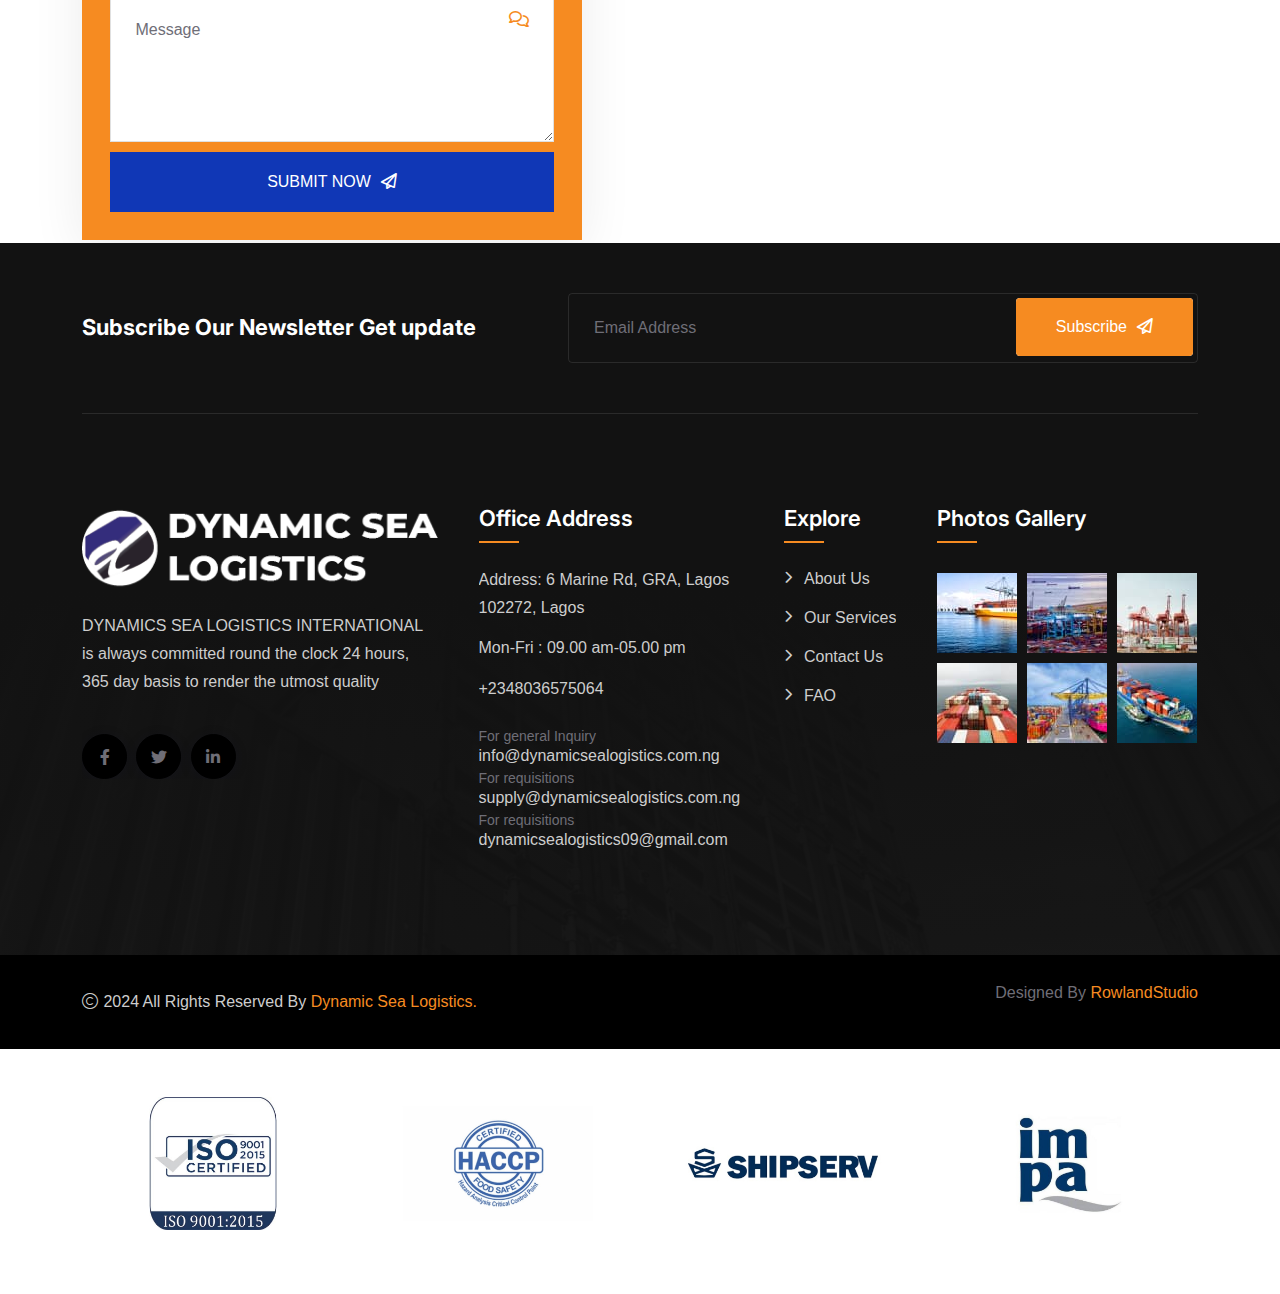
<file: faq.html>
<!doctype html>
<html class="no-js" lang="en">


<head>
    <meta charset="utf-8">
    <meta http-equiv="x-ua-compatible" content="ie=edge">
    <title>Dynamic Sea Logistics - Transport & Logistics Solution</title>
    <meta name="author" content="RowlandStudio">
    <meta name="description" content="Dynamic Sea Logistics - Transport & Logistics Solution">
    <meta name="keywords" content="Dynamic Sea Logistics - Transport & Logistics Solution">
    <meta name="robots" content="INDEX,FOLLOW">
    <meta name="viewport" content="width=device-width,initial-scale=1,shrink-to-fit=no">
    <link rel="shortcut icon" href="assets/img/favicons/favicon.png" type="image/x-icon">
    <link rel="manifest" href="assets/img/favicons/manifest.json">
    <meta name="msapplication-TileColor" content="#ffffff">
    <meta name="theme-color" content="#ffffff">
    <link rel="preconnect" href="https://fonts.googleapis.com/">
    <link rel="preconnect" href="https://fonts.gstatic.com/" crossorigin>
    <link rel="stylesheet" href="assets/css/bootstrap.min.css">
    <link rel="stylesheet" href="assets/css/fontawesome.min.css">
    <link rel="stylesheet" href="assets/css/magnific-popup.min.css">
    <link rel="stylesheet" href="assets/css/slick.min.css">
    <link rel="stylesheet" href="assets/css/style.css">
</head>

<body>

    <div class="sidemenu-wrapper d-none d-lg-block">
        <div class="sidemenu-content"><button class="closeButton sideMenuCls"><i class="far fa-times"></i></button>
            <div class="widget">
                <div class="themeholy-widget-about">
                    <div class="about-logo"><a href="index.html"><img src="assets/img/dsl_logo_black.png"
                                alt="Logistik"></a></div>
                    <p class="">We bring value, innovation and growth to your business, DYNAMIC SEA
                        LOGISTICS INTERNATIONAL LIMITED is a registered marine services company
                        with experienced, efficient and reliable staff. Our company was established in the
                        year 2013 and we have practically been in operations for the past 9 years
                        servicing ship managers/owners in across all continents. We offer services with
                        commitment to quality and customer satisfaction</p>
                    <div class="themeholy-social">
                        <a href="https://www.facebook.com/"><i
                                class="fab fa-facebook-f"></i></a>
                         <a href="https://www.twitter.com/"><i
                                class="fab fa-twitter"></i></a>
                        <a href="https://www.linkedin.com/"><i
                                class="fab fa-linkedin-in"></i></a>

                    </div>
                </div>
            </div>

        </div>
    </div>
    <div class="popup-search-box d-none d-lg-block"><button class="searchClose"><i class="fal fa-times"></i></button>
        <form action="#"><input type="text" placeholder="What are you looking for?"> <button type="submit"><i
                    class="fal fa-search"></i></button></form>
    </div>
    <div class="themeholy-menu-wrapper">
        <div class="themeholy-menu-area text-center"><button class="themeholy-menu-toggle"><i
                    class="fal fa-times"></i></button>
            <div class="mobile-logo"><a href="index.html"><img src="assets/img/dsl_logo.png" width="200px" alt="Logistik"></a></div>
            <div class="themeholy-mobile-menu">
                <ul>
                    <li><a href="index.html">Home</a></li>

                    <li><a href="about.html">About</a></li>

                    <li><a href="service.html">Services</a></li>

                    <li><a href="contact.html">Contact Us</a></li>
                </ul>
            </div>
        </div>
    </div>
    <header class="themeholy-header header-layout2">
        <div class="header-top">
            <div class="container">
                <div class="row justify-content-center justify-content-lg-between align-items-center gy-2">
                    <div class="col-auto d-none d-lg-block">
                        <div class="header-links">
                            <ul>
                                <li><i class="fa-regular fa-phone"></i><span class="link-title">Phone : </span><a
                                        href="tel:+2348036575064">+2348036575064</a></li>
                                <li><i class="fa-regular fa-envelope"></i><span class="link-title">Email : </span><a
                                        href="mailto:info@dynamicsealogistics.com.ng">info@dynamicsealogistics.com.ng</a></li>
                            </ul>
                        </div>
                    </div>
                    <div class="col-auto">
                        <div class="header-right">
                            
                            <div class="header-social"><a href="https://www.facebook.com/"><i
                                        class="fab fa-facebook-f"></i></a> <a href="https://www.twitter.com/"><i
                                        class="fab fa-twitter"></i></a> <a href="https://www.linkedin.com/"><i
                                        class="fab fa-linkedin-in"></i></a> <a href="https://www.instagram.com/"><i
                                        class="fab fa-instagram"></i></a></div>
                        </div>
                    </div>
                </div>
            </div>
        </div>
        <div class="sticky-wrapper">
            <div class="menu-area">
                <div class="container">
                    <div class="row align-items-center justify-content-between">
                        <div class="col-auto">
                            <div class="header-logo"><a href="index.html"><img src="assets/img/dsl_logo.png "
                                        alt="Logistik"></a></div>
                        </div>
                        <div class="col-auto">
                            <nav class="main-menu d-none d-lg-inline-block">
                                <ul>
                                    <li><a href="index.html">Home</a> </li>

                                    <li><a href="about.html">About</a></li>

                                    <li><a href="service.html">Services</a></li>

                                    <li><a href="contact.html">Contact Us</a></li>
                                </ul>
                            </nav><button type="button" class="themeholy-menu-toggle d-inline-block d-lg-none"><i
                                    class="far fa-bars"></i></button>
                        </div>
                        <div class="col-auto d-none d-xl-block">
                            <div class="header-button"><button type="button" class="icon-btn searchBoxToggler"><i
                                        class="fal fa-search"></i></button> <button type="button"
                                    class="icon-btn fs-6 sideMenuToggler"><img src="assets/img/icon/grid.svg"
                                        alt=""></button> <a href="contact.html"
                                    class="themeholy-btn d-none d-xxl-inline-block">Tracking Order<span class="icon"><i
                                            class="fa-sharp fa-regular fa-paper-plane"></i></span></a></div>
                        </div>
                    </div>
                </div>
            </div>
            <div class="logo-bg"></div>
        </div>
        <div class="menu-shape">
            <div class="top-shape" data-bg-src="assets/img/bg/header_bg_1.png"></div>
        </div>
    </header>
    <div class="breadcumb-wrapper" data-bg-src="assets/img/breadcumb/breadcumb-bg.jpg">
        <div class="container">
            <div class="breadcumb-content">
                <h1 class="breadcumb-title">FAQ’s</h1>
                <div class="breadcumb-menu-wrapper">
                    <ul class="breadcumb-menu">
                        <li><a href="index.html">Home</a></li>
                        <li>FAQ’s</li>
                    </ul>
                </div>
            </div>
        </div>
    </div>
    <div class="faq-area space">
        <div class="container">
            <div class="row justify-content-center">
                <div class="col-xl-7">
                    <div class="title-area"><span class="sub-title"><img src="assets/img/favicons/favicon.png"
                                alt="shape">FAQ’s</span>
                        <h2 class="sec-title">Frequently Asked Questions</h2>
                    </div>

                    <div class="tab-content" id="nav-tabContent">
                        <div class="tab-pane fade active show" id="nav-step1" role="tabpanel">
                            <div class="accordion-area style2 accordion" id="faqAccordion">
                                <div class="accordion-card active">
                                    <div class="accordion-header" id="collapse-item-1"><button class="accordion-button"
                                            type="button" data-bs-toggle="collapse" data-bs-target="#collapse-1"
                                            aria-expanded="true" aria-controls="collapse-1">What is the response time for emergency services provided by DSL?</button></div>
                                    <div id="collapse-1" class="accordion-collapse collapse show"
                                        aria-labelledby="collapse-item-1" data-bs-parent="#faqAccordion">
                                        <div class="accordion-body">
                                            <p class="faq-text"> DSL recognizes the urgency of emergency situations at sea. Our dedicated emergency response team operates 24/7 to address critical issues promptly. You can reach our emergency hotline for immediate assistance, and our swift response ensures that your vessel's urgent needs are attended to with the utmost priority.</p>
                                        </div>
                                    </div>
                                </div>
                                <div class="accordion-card">
                                    <div class="accordion-header" id="collapse-item-2"><button
                                            class="accordion-button collapsed" type="button" data-bs-toggle="collapse"
                                            data-bs-target="#collapse-2" aria-expanded="false"
                                            aria-controls="collapse-2">Can DSL assist with custom requirements for unique vessel needs?</button></div>
                                    <div id="collapse-2" class="accordion-collapse collapse"
                                        aria-labelledby="collapse-item-2" data-bs-parent="#faqAccordion">
                                        <div class="accordion-body">
                                            <p class="faq-text">Absolutely. DSL understands that each vessel may have unique requirements. Our experienced team is adept at customizing services to meet specific needs. Whether it's a tailored ship chandlery package or specialized husbandry services, we work closely with clients to accommodate individual vessel requirements.</p>
                                        </div>
                                    </div>
                                </div>
                                <div class="accordion-card">
                                    <div class="accordion-header" id="collapse-item-3"><button
                                            class="accordion-button collapsed" type="button" data-bs-toggle="collapse"
                                            data-bs-target="#collapse-3" aria-expanded="false"
                                            aria-controls="collapse-3">What safety measures does DSL implement in its marine services?</button>
                                    </div>
                                    <div id="collapse-3" class="accordion-collapse collapse"
                                        aria-labelledby="collapse-item-3" data-bs-parent="#faqAccordion">
                                        <div class="accordion-body">
                                            <p class="faq-text">Safety is paramount at DSL. We adhere to rigorous safety protocols and industry standards in all our marine operations. Our commitment to ensuring the well-being of both personnel and vessels underscores our reputation for reliability and responsibility in the maritime sector.</p>
                                        </div>
                                    </div>
                                </div>
                                <div class="accordion-card">
                                    <div class="accordion-header" id="collapse-item-4"><button
                                            class="accordion-button collapsed" type="button" data-bs-toggle="collapse"
                                            data-bs-target="#collapse-4" aria-expanded="false"
                                            aria-controls="collapse-4">What geographical areas does DSL cover in West Africa?</button></div>
                                    <div id="collapse-4" class="accordion-collapse collapse"
                                        aria-labelledby="collapse-item-4" data-bs-parent="#faqAccordion">
                                        <div class="accordion-body">
                                            <p class="faq-text">DSL operates across a broad geographical range, covering all major sea-ports and anchorages in Nigeria and extending its services across West Africa. Our strategic presence ensures comprehensive support for vessels trading in this region.</p>
                                        </div>
                                    </div>
                                </div>
                            </div>
                        </div>

                    </div>
                </div>
                <div class="col-xl-5">
                    <div class="faq-image movingX"><img src="assets/img/project/pexels-julius-silver-753331.jpg" alt=""></div>
                </div>
            </div>
        </div>
    </div>
    <div class="map-area">
        <div class="container">
            <div class="row">
                <div class="col-lg-5">
                    <div class="map-form-wrapper">
                        <form action="https://themeholy.com/html/logistik/demo/mail.php" method="POST"
                            class="map-form ajax-contact">
                            <h3 class="fs-24 mb-20 mt-n1 text-white">Not Satisfied?</h3>
                            <div class="row">
                                <div class="form-group col-12"><input type="text" class="form-control" name="name"
                                        id="name" placeholder="Your Name"> <i class="fal fa-user"></i></div>
                                <div class="form-group col-12"><input type="email" class="form-control" name="email"
                                        id="email" placeholder="Email Address"> <i class="fal fa-envelope"></i></div>
                                <div class="form-group col-12"><input type="text" class="form-control" name="number"
                                        id="number" placeholder="Subject"> <i class="fa-light fa-file"></i></div>
                                <div class="form-group col-12"><i class="fa-regular fa-comments"></i> <textarea
                                        name="message" id="message" cols="30" rows="3" class="form-control style3"
                                        placeholder=" Message"></textarea></div>
                                <div class="btn-group justify-content-center"><a href="contact.html"
                                        class="themeholy-btn blue-btn2 btn-fw justify-content-center">Submit Now<span
                                            class="icon"><i class="fa-sharp fa-regular fa-paper-plane"></i></span></a>
                                </div>
                            </div>
                            <p class="form-messages mb-0 mt-3"></p>
                        </form>
                    </div>
                </div>
            </div>
        </div>
        <div class="map-sec"><iframe src="https://www.google.com/maps/embed?pb=!1m18!1m12!1m3!1d3964.636610368066!2d3.356004510090409!3d6.440689524094239!2m3!1f0!2f0!3f0!3m2!1i1024!2i768!4f13.1!3m3!1m2!1s0x103b8bca981dc5a5%3A0x873b363d1c4b81a6!2s6%20Marine%20Rd%2C%20Apapa%2C%20Lagos%20102272%2C%20Lagos!5e0!3m2!1sen!2sng!4v1704370979344!5m2!1sen!2sng" width="600" height="450" style="border:0;" allowfullscreen="" loading="lazy" referrerpolicy="no-referrer-when-downgrade"></iframe></div>
    </div>
    <footer class="footer-wrapper footer-layout1" data-bg-src="assets/img/bg/footer_bg_1.jpg">
        <div class="container">
            <div class="footer-top">
                <div class="row gx-0 align-items-center">
                    <div class="col-xl">
                        <div class="footer-newsletter">
                            <h3 class="h4 newsletter-title text-white">Subscribe Our Newsletter Get update</h3>
                            <div class="newletter-wrapper">
                                <form class="newsletter-form"><input class="form-control" type="email"
                                        placeholder="Email Address" required=""> <button type="submit"
                                        class="themeholy-btn white-btn">Subscribe<span class="icon"><i
                                                class="fa-sharp fa-regular fa-paper-plane"></i></span></button></form>
                            </div>
                        </div>
                    </div>
                </div>
            </div>
        </div>
        <div class="widget-area">
            <div class="container">
                <div class="row justify-content-between">
                    <div class="col-md-6 col-xxl-3 col-xl-4">
                        <div class="widget footer-widget">
                            <div class="themeholy-widget-about">
                                <div class="about-logo"><a href="index.html"><img src="assets/img/dsl_logo.png"
                                            alt="Logistik"></a></div>
                                <p class="about-text">DYNAMICS SEA LOGISTICS INTERNATIONAL is always committed round the clock 24 hours, 365 day basis to render the utmost quality</p>
                                <div class="themeholy-social"><a href="https://www.facebook.com/"><i
                                            class="fab fa-facebook-f"></i></a> <a href="https://www.twitter.com/"><i
                                            class="fab fa-twitter"></i></a> <a href="https://www.linkedin.com/"><i
                                            class="fab fa-linkedin-in"></i></a> </div>
                            </div>
                        </div>
                    </div>
                    <div class="col-md-6 col-xl-auto">
                        <div class="widget footer-widget">
                            <h3 class="widget_title">Office Address</h3>
                            <div class="themeholy-widget-contact">
                                <div class="info-box">
                                    <p class="info-box_text">Address: 6 Marine Rd, GRA, Lagos 102272, Lagos</p>
                                </div>
                                <div class="info-box">
                                    <p class="info-box_text">Mon-Fri : 09.00 am-05.00 pm</p>
                                </div>
                                <div class="info-box">
                                    <p class="info-box_text"><a href="tel:+2348036575064" class="info-box_link">+2348036575064</a></p>
                                </div>
                                <div class="">
                                    <small class="mb-4">For general Inquiry</small>
                                    <div class="info-box">
                                        <p class="info-box_text"><a href="mailto:info@dynamicsealogistics.com.ng"
                                                class="info-box_link">info@dynamicsealogistics.com.ng</a></p>
                                    </div>

                                </div>
                                <div class="">
                                    <small class="mb-4">For requisitions </small>
                                    <div class="info-box">
                                        <p class="info-box_text"><a href="mailto:supply@dynamicsealogistics.com.ng"
                                                class="info-box_link">supply@dynamicsealogistics.com.ng</a></p>
                                        
                                    </div>

                                </div>
                                <div class="">
                                    <small class="mb-4">For requisitions </small>
                                    <div class="info-box">
                                        
                                        <p class="info-box_text"><a href="mailto:dynamicsealogistics09@gmail.com"
                                                class="info-box_link">dynamicsealogistics09@gmail.com</a></p>
                                    </div>

                                </div>
                            </div>
                        </div>
                    </div>
                    <div class="col-md-6 col-xl-auto">
                        <div class="widget widget_nav_menu footer-widget">
                            <h3 class="widget_title">Explore</h3>
                            <div class="menu-all-pages-container">
                                <ul class="menu">
                                    <li><a href="about.html">About Us</a></li>
                                    <li><a href="service.html">Our Services</a></li>

                                    <li><a href="contact.html">Contact Us</a></li>
                                    <li><a href="faq.html">FAQ</a></li>
                                </ul>
                            </div>
                        </div>
                    </div>
                    <div class="col-md-6 col-xl-3">
                        <div class="widget footer-widget">
                            <h3 class="widget_title">Photos Gallery</h3>
                            <div class="sidebar-gallery">
                                <div class="gallery-thumb"><img src="assets/img/widget/gallery_1_1.jpg"
                                        alt="Gallery Image"> <a href="assets/img/widget/gallery_1_1.jpg"
                                        class="gallery-btn popup-image"><i class="fab fa-instagram"></i></a></div>
                                <div class="gallery-thumb"><img src="assets/img/widget/gallery_1_2.jpg"
                                        alt="Gallery Image"> <a href="assets/img/widget/gallery_1_2.jpg"
                                        class="gallery-btn popup-image"><i class="fab fa-instagram"></i></a></div>
                                <div class="gallery-thumb"><img src="assets/img/widget/gallery_1_3.jpg"
                                        alt="Gallery Image"> <a href="assets/img/widget/gallery_1_3.jpg"
                                        class="gallery-btn popup-image"><i class="fab fa-instagram"></i></a></div>
                                <div class="gallery-thumb"><img src="assets/img/widget/gallery_1_4.jpg"
                                        alt="Gallery Image"> <a href="assets/img/widget/gallery_1_4.jpg"
                                        class="gallery-btn popup-image"><i class="fab fa-instagram"></i></a></div>
                                <div class="gallery-thumb"><img src="assets/img/widget/gallery_1_5.jpg"
                                        alt="Gallery Image"> <a href="assets/img/widget/gallery_1_5.jpg"
                                        class="gallery-btn popup-image"><i class="fab fa-instagram"></i></a></div>
                                <div class="gallery-thumb"><img src="assets/img/widget/gallery_1_6.jpg"
                                        alt="Gallery Image"> <a href="assets/img/widget/gallery_1_6.jpg"
                                        class="gallery-btn popup-image"><i class="fab fa-instagram"></i></a></div>
                            </div>
                        </div>
                    </div>
                </div>
            </div>
        </div>
        <div class="copyright-wrap">
            <div class="container">
                <div class="row align-items-center">
                    <div class="col-lg-6">
                        <p class="copyright-text"><i class="fal fa-copyright"></i> 2024 All Rights Reserved By <a
                                href="#">Dynamic Sea Logistics.</a></p>
                    </div>
                    <div class="col-lg-6">
                        <div class="footer-links">
                            <ul>
                                <p>Designed By <a href="https://rowland.netlify.app" target="_blank">RowlandStudio<a></p>
                            </ul>
                        </div>
                    </div>
                </div>
            </div>

        </div>
    </footer>
    <div class="container my-5 text-center">
        <div class="row justify-content-center">
            <div class="col-md-3 mb-3">
                <img width="200px" src="assets/img/certificates/c1.jpg" class="img-fluid" alt="Certificate 1">
            </div>
            <div class="col-md-3 mb-3">
                <img width="200px" src="assets/img/certificates/c2.jpg" class="img-fluid" alt="Certificate 2">
            </div>
            <div class="col-md-3 mb-3">
                <img width="200px" src="assets/img/certificates/c3.jpg" class="img-fluid" alt="Certificate 3">
            </div>
            <div class="col-md-3 mb-3">
                <img width="200px" src="assets/img/certificates/c4.jpg" class="img-fluid" alt="Certificate 4">
            </div>
        </div>
    </div>
    <div class="scroll-top"><svg class="progress-circle svg-content" width="100%" height="100%" viewBox="-1 -1 102 102">
            <path d="M50,1 a49,49 0 0,1 0,98 a49,49 0 0,1 0,-98"
                style="transition: stroke-dashoffset 10ms linear 0s; stroke-dasharray: 307.919, 307.919; stroke-dashoffset: 307.919;">
            </path>
        </svg></div>
    <script src="assets/js/vendor/jquery-3.6.0.min.js"></script>
    <script src="assets/js/slick.min.js"></script>
    <script src="assets/js/bootstrap.min.js"></script>
    <script src="assets/js/jquery.magnific-popup.min.js"></script>
    <script src="assets/js/jquery.counterup.min.js"></script>
    <script src="assets/js/jquery-ui.min.js"></script>
    <script src="assets/js/imagesloaded.pkgd.min.js"></script>
    <script src="assets/js/isotope.pkgd.min.js"></script>
    <script src="assets/js/nice-select.min.js"></script>
    <script src="assets/js/main.js"></script>
</body>


</html>
</file>
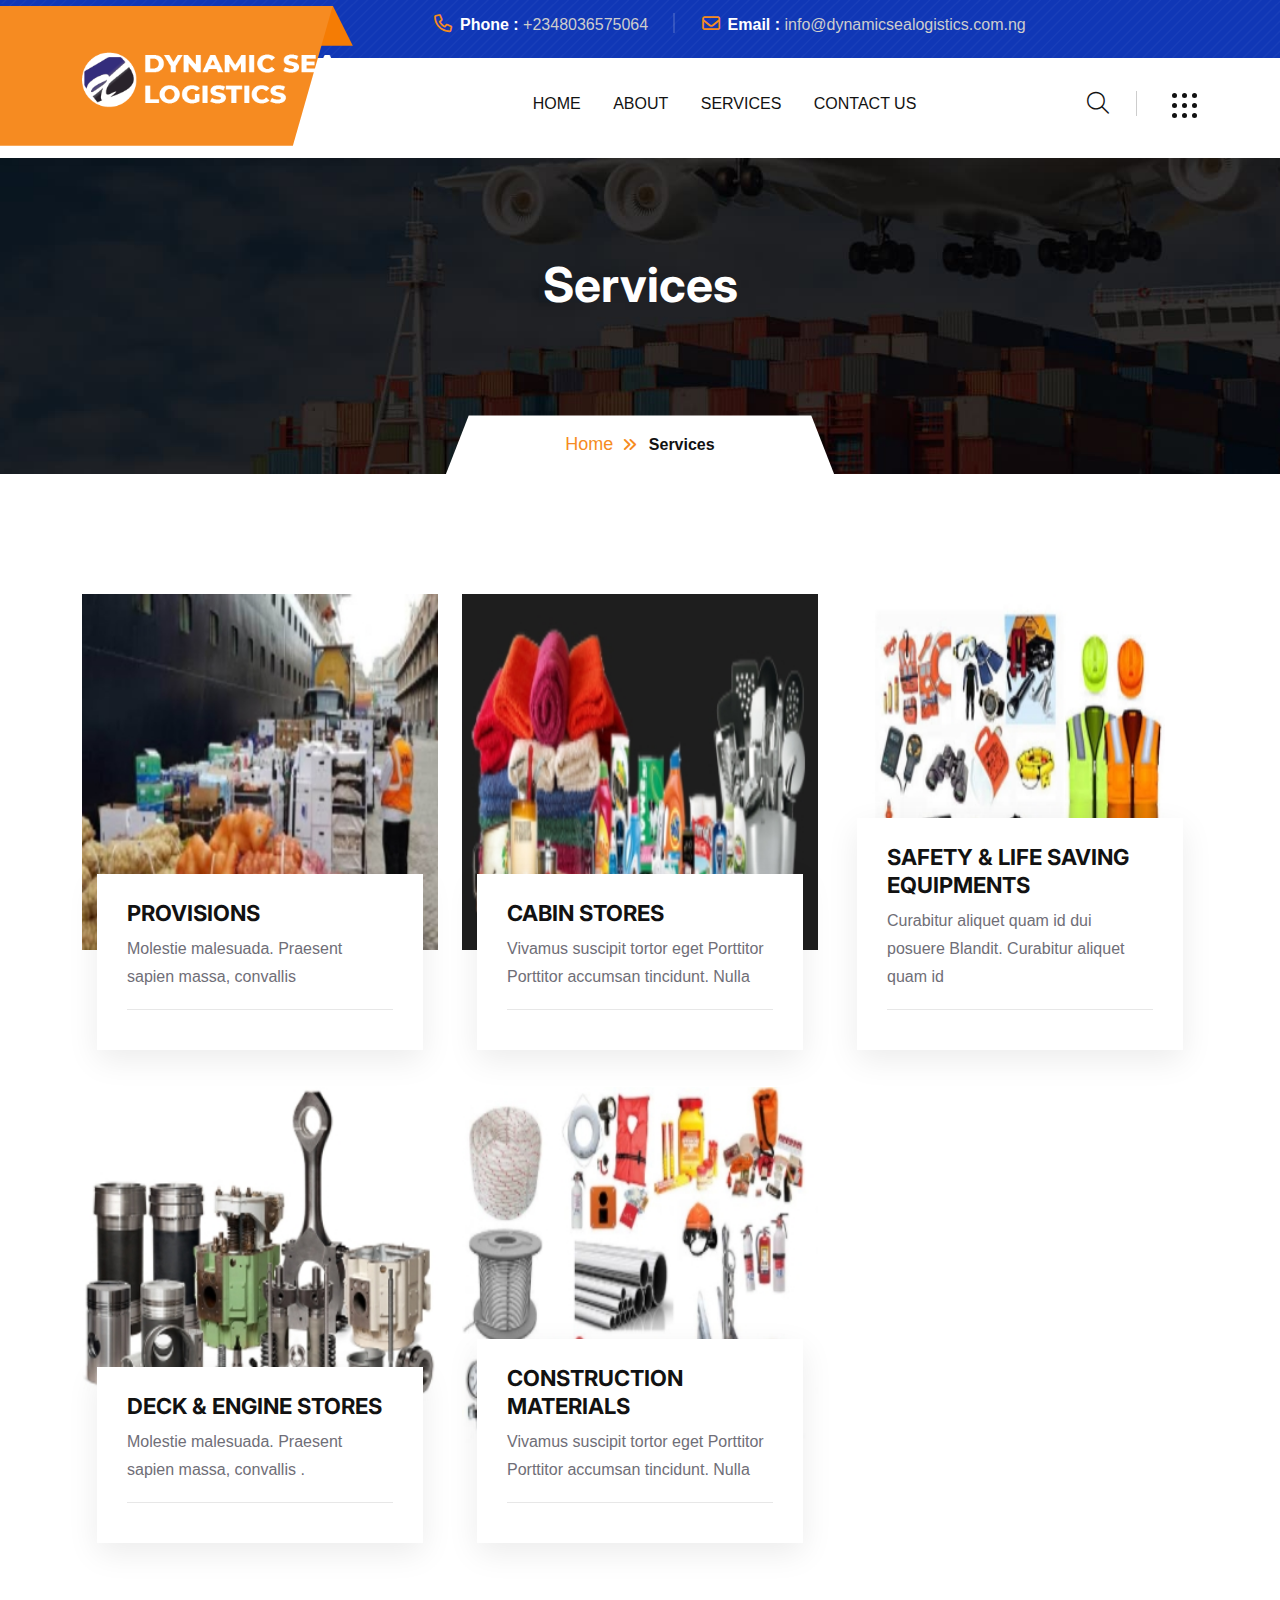
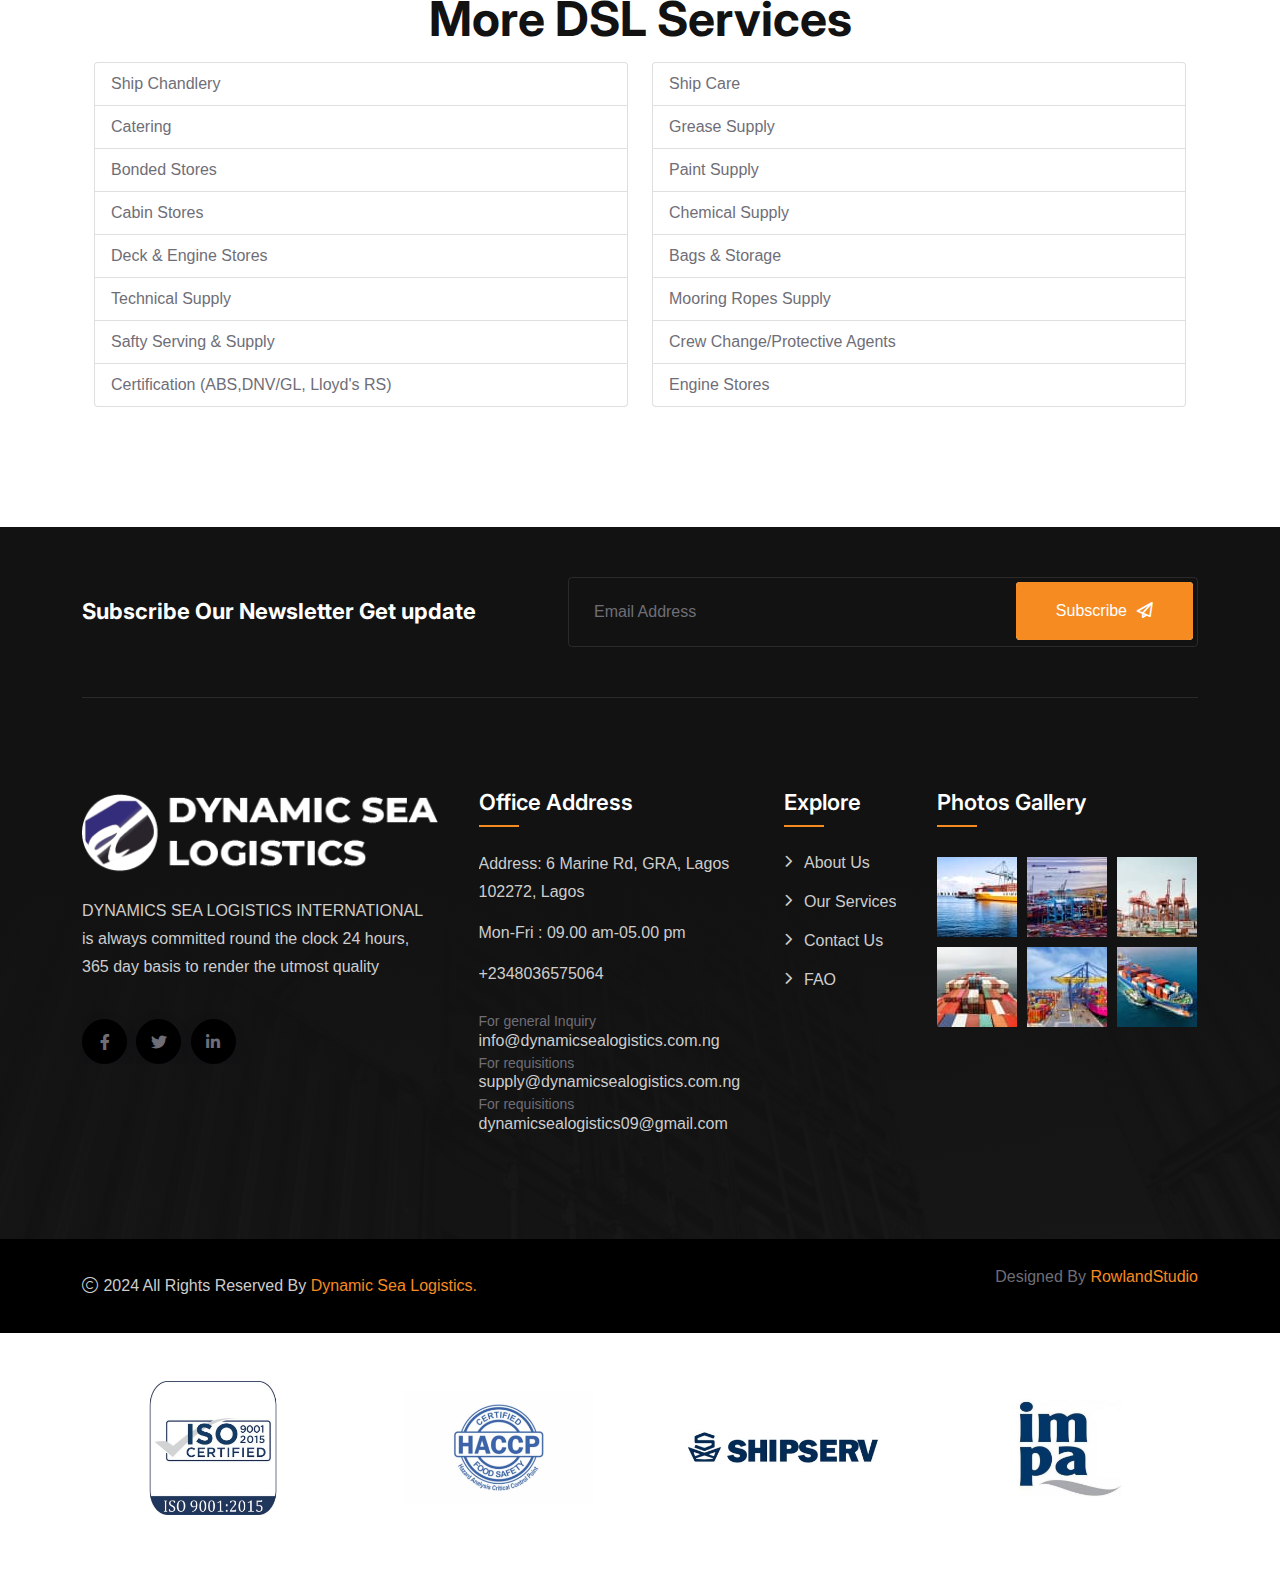
<file: service.html>
<!doctype html>
<html class="no-js" lang="en">


<head>
    <meta charset="utf-8">
    <meta http-equiv="x-ua-compatible" content="ie=edge">
    <title>Dynamic Sea Logistics - Transport & Logistics Solution</title>
    <meta name="author" content="RowlandStudio">
    <meta name="description" content="Dynamic Sea Logistics - Transport & Logistics Solution">
    <meta name="keywords" content="Dynamic Sea Logistics - Transport & Logistics Solution">
    <meta name="robots" content="INDEX,FOLLOW">
    <meta name="viewport" content="width=device-width,initial-scale=1,shrink-to-fit=no">
    <link rel="shortcut icon" href="assets/img/favicons/favicon.png" type="image/x-icon">
    <link rel="manifest" href="assets/img/favicons/manifest.json">
    <meta name="msapplication-TileColor" content="#ffffff">
    <meta name="theme-color" content="#ffffff">
    <link rel="preconnect" href="https://fonts.googleapis.com/">
    <link rel="preconnect" href="https://fonts.gstatic.com/" crossorigin>
    <link rel="stylesheet" href="assets/css/bootstrap.min.css">
    <link rel="stylesheet" href="assets/css/fontawesome.min.css">
    <link rel="stylesheet" href="assets/css/magnific-popup.min.css">
    <link rel="stylesheet" href="assets/css/slick.min.css">
    <link rel="stylesheet" href="assets/css/style.css">
</head>

<body>

    <div class="sidemenu-wrapper d-none d-lg-block">
        <div class="sidemenu-content"><button class="closeButton sideMenuCls"><i class="far fa-times"></i></button>
            <div class="widget">
                <div class="themeholy-widget-about">
                    <div class="about-logo"><a href="index.html"><img src="assets/img/dsl_logo_black.png"
                                alt="Logistik"></a></div>
                    <p class="">We bring value, innovation and growth to your business, DYNAMIC SEA
                        LOGISTICS INTERNATIONAL LIMITED is a registered marine services company
                        with experienced, efficient and reliable staff. Our company was established in the
                        year 2013 and we have practically been in operations for the past 9 years
                        servicing ship managers/owners in across all continents. We offer services with
                        commitment to quality and customer satisfaction</p>
                    <div class="themeholy-social">
                        <a href="https://www.facebook.com/"><i
                                class="fab fa-facebook-f"></i></a>
                         <a href="https://www.twitter.com/"><i
                                class="fab fa-twitter"></i></a>
                        <a href="https://www.linkedin.com/"><i
                                class="fab fa-linkedin-in"></i></a>

                    </div>
                </div>
            </div>

        </div>
    </div>
    <div class="popup-search-box d-none d-lg-block"><button class="searchClose"><i class="fal fa-times"></i></button>
        <form action="#"><input type="text" placeholder="What are you looking for?"> <button type="submit"><i
                    class="fal fa-search"></i></button></form>
    </div>
    <div class="themeholy-menu-wrapper">
        <div class="themeholy-menu-area text-center"><button class="themeholy-menu-toggle"><i
                    class="fal fa-times"></i></button>
            <div class="mobile-logo"><a href="index.html"><img src="assets/img/dsl_logo.png" width="200px" alt="Logistik"></a></div>
            <div class="themeholy-mobile-menu">
                <ul>
                    <li><a href="index.html">Home</a></li>

                    <li><a href="about.html">About</a></li>

                    <li><a href="service.html">Services</a></li>

                    <li><a href="contact.html">Contact Us</a></li>
                </ul>
            </div>
        </div>
    </div>
    <header class="themeholy-header header-layout2">
        <div class="header-top">
            <div class="container">
                <div class="row justify-content-center justify-content-lg-between align-items-center gy-2">
                    <div class="col-auto d-none d-lg-block">
                        <div class="header-links">
                            <ul>
                                <li><i class="fa-regular fa-phone"></i><span class="link-title">Phone : </span><a
                                        href="tel:+2348036575064">+2348036575064</a></li>
                                <li><i class="fa-regular fa-envelope"></i><span class="link-title">Email : </span><a
                                        href="mailto:info@dynamicsealogistics.com.ng">info@dynamicsealogistics.com.ng</a></li>
                            </ul>
                        </div>
                    </div>
                    <div class="col-auto">
                        <div class="header-right">
                            
                            <div class="header-social"><a href="https://www.facebook.com/"><i
                                        class="fab fa-facebook-f"></i></a> <a href="https://www.twitter.com/"><i
                                        class="fab fa-twitter"></i></a> <a href="https://www.linkedin.com/"><i
                                        class="fab fa-linkedin-in"></i></a> <a href="https://www.instagram.com/"><i
                                        class="fab fa-instagram"></i></a></div>
                        </div>
                    </div>
                </div>
            </div>
        </div>
        <div class="sticky-wrapper">
            <div class="menu-area">
                <div class="container">
                    <div class="row align-items-center justify-content-between">
                        <div class="col-auto">
                            <div class="header-logo"><a href="index.html"><img src="assets/img/dsl_logo.png "
                                        alt="Logistik"></a></div>
                        </div>
                        <div class="col-auto">
                            <nav class="main-menu d-none d-lg-inline-block">
                                <ul>
                                    <li><a href="index.html">Home</a> </li>

                                    <li><a href="about.html">About</a></li>

                                    <li><a href="service.html">Services</a></li>

                                    <li><a href="contact.html">Contact Us</a></li>
                                </ul>
                            </nav><button type="button" class="themeholy-menu-toggle d-inline-block d-lg-none"><i
                                    class="far fa-bars"></i></button>
                        </div>
                        <div class="col-auto d-none d-xl-block">
                            <div class="header-button"><button type="button" class="icon-btn searchBoxToggler"><i
                                        class="fal fa-search"></i></button> <button type="button"
                                    class="icon-btn fs-6 sideMenuToggler"><img src="assets/img/icon/grid.svg"
                                        alt=""></button> <a href="contact.html"
                                    class="themeholy-btn d-none d-xxl-inline-block">Tracking Order<span class="icon"><i
                                            class="fa-sharp fa-regular fa-paper-plane"></i></span></a></div>
                        </div>
                    </div>
                </div>
            </div>
            <div class="logo-bg"></div>
        </div>
        <div class="menu-shape">
            <div class="top-shape" data-bg-src="assets/img/bg/header_bg_1.png"></div>
        </div>
    </header>
    <div class="breadcumb-wrapper" data-bg-src="assets/img/breadcumb/breadcumb-bg.jpg">
        <div class="container">
            <div class="breadcumb-content">
                <h1 class="breadcumb-title">Services</h1>
                <div class="breadcumb-menu-wrapper">
                    <ul class="breadcumb-menu">
                        <li><a href="index.html">Home</a></li>
                        <li>Services</li>
                    </ul>
                </div>
            </div>
        </div>
    </div>
    <section class="service-sec space" id="service-sec">
        <div class="container">
            <div class="row ser-gy-4">
                <div class="col-md-6 col-lg-6 col-xl-4">
                    <div class="service-box">
                        <div class="service-box_img"><img src="assets/img/service/service_2_1.jpg" alt="Service"></div>
                        <div class="service-box_content" data-bg-src="assets/img/service/pattern_1_1.svg">
                            
                            <h3 class="service-box_title"><a href="service-details.html">PROVISIONS</a></h3>
                            <p class="service-box_text">Molestie malesuada. Praesent sapien massa, convallis</p>
                            <!-- <a
                                href="service-details.html" class="line-btn">Read more<i
                                    class="fa-solid fa-arrow-right"></i></a> -->
                        </div>
                    </div>
                </div>
                <div class="col-md-6 col-lg-6 col-xl-4">
                    <div class="service-box">
                        <div class="service-box_img"><img src="assets/img/service/service_2_2.jpg" alt="Service"></div>
                        <div class="service-box_content" data-bg-src="assets/img/service/pattern_1_1.svg">
                            
                            <h3 class="service-box_title"><a href="service-details.html">CABIN STORES</a></h3>
                            <p class="service-box_text">Vivamus suscipit tortor eget Porttitor Porttitor accumsan
                                tincidunt. Nulla</p>
                                <!-- <a href="service-details.html" class="line-btn">Read more<i
                                    class="fa-solid fa-arrow-right"></i></a> -->
                        </div>
                    </div>
                </div>
                <div class="col-md-6 col-lg-6 col-xl-4">
                    <div class="service-box">
                        <div class="service-box_img"><img src="assets/img/service/service_2_3.jpg" alt="Service"></div>
                        <div class="service-box_content" data-bg-src="assets/img/service/pattern_1_1.svg">
                            
                            <h3 class="service-box_title"><a href="service-details.html">SAFETY & LIFE SAVING EQUIPMENTS</a></h3>
                            <p class="service-box_text">Curabitur aliquet quam id dui posuere Blandit. Curabitur aliquet
                                quam id</p>
                                <!-- <a href="service-details.html" class="line-btn">Read more<i
                                    class="fa-solid fa-arrow-right"></i></a> -->
                        </div>
                    </div>
                </div>
                <div class="col-md-6 col-lg-6 col-xl-4">
                    <div class="service-box">
                        <div class="service-box_img"><img src="assets/img/service/service_2_4.jpg" alt="Service"></div>
                        <div class="service-box_content" data-bg-src="assets/img/service/pattern_1_1.svg">
                            
                            <h3 class="service-box_title"><a href="service-details.html">DECK & ENGINE STORES</a></h3>
                            <p class="service-box_text">Molestie malesuada. Praesent sapien massa, convallis .</p>
                            <!-- <a
                                href="service-details.html" class="line-btn">Read more<i
                                    class="fa-solid fa-arrow-right"></i></a> -->
                        </div>
                    </div>
                </div>
                <div class="col-md-6 col-lg-6 col-xl-4">
                    <div class="service-box">
                        <div class="service-box_img"><img src="assets/img/service/service_2_5.jpg" alt="Service"></div>
                        <div class="service-box_content" data-bg-src="assets/img/service/pattern_1_1.svg">
                            
                            <h3 class="service-box_title"><a href="service-details.html">CONSTRUCTION MATERIALS</a></h3>
                            <p class="service-box_text">Vivamus suscipit tortor eget Porttitor Porttitor accumsan
                                tincidunt. Nulla</p>
                                <!-- <a href="service-details.html" class="line-btn">Read more<i
                                    class="fa-solid fa-arrow-right"></i></a> -->
                        </div>
                    </div>
                </div>
                <!-- <div class="col-md-6 col-lg-6 col-xl-4">
                    <div class="service-box">Ser
                        <div class="service-box_img"><img src="assets/img/service/service_3_6.jpg" alt="Service"></div>
                        <div class="service-box_content" data-bg-src="assets/img/service/pattern_1_1.svg">
                            <div class="service-box_icon"><img src="assets/img/icon/service_3_4.svg" alt=""></div>
                            <h3 class="service-box_title"><a href="service-details.html">Warehouse</a></h3>
                            <p class="service-box_text">Nulla quis lorem ut libero malesuada feugiat. Vivamus magna
                                justo, lacinia</p><a href="service-details.html" class="line-btn">Read more<i
                                    class="fa-solid fa-arrow-right"></i></a>
                        </div>
                    </div>
                </div> -->
            </div>

            <div class="container mt-5">
                <h1 class="text-center">More DSL Services</h1>
                <div class="row">
                    <div class="col-md-6">
                        <ul class="list-group">
                            <li class="list-group-item">Ship Chandlery</li>
                            <li class="list-group-item">Catering</li>
                            <li class="list-group-item">Bonded Stores</li>
                            <li class="list-group-item">Cabin Stores</li>
                            <li class="list-group-item">Deck & Engine Stores</li>
                            <li class="list-group-item">Technical Supply</li>
                            <li class="list-group-item">Safty Serving & Supply</li>
                            <li class="list-group-item">Certification (ABS,DNV/GL, Lloyd's RS)</li>
                        </ul>
                    </div>
                    <div class="col-md-6">
                        <ul class="list-group">
                            <li class="list-group-item">Ship Care</li>
                        <li class="list-group-item">Grease Supply </li>
                        <li class="list-group-item">Paint Supply </li>
                        <li class="list-group-item">Chemical Supply </li>
                        <li class="list-group-item">Bags & Storage</li>
                        <li class="list-group-item">Mooring Ropes Supply</li>
                        <li class="list-group-item">Crew Change/Protective Agents</li>
                        <li class="list-group-item">Engine Stores</li>
                        </ul>
                    </div>
                    
                </div>
            </div>
        </div>
    </section>
    <footer class="footer-wrapper footer-layout1" data-bg-src="assets/img/bg/footer_bg_1.jpg">
        <div class="container">
            <div class="footer-top">
                <div class="row gx-0 align-items-center">
                    <div class="col-xl">
                        <div class="footer-newsletter">
                            <h3 class="h4 newsletter-title text-white">Subscribe Our Newsletter Get update</h3>
                            <div class="newletter-wrapper">
                                <form class="newsletter-form"><input class="form-control" type="email"
                                        placeholder="Email Address" required=""> <button type="submit"
                                        class="themeholy-btn white-btn">Subscribe<span class="icon"><i
                                                class="fa-sharp fa-regular fa-paper-plane"></i></span></button></form>
                            </div>
                        </div>
                    </div>
                </div>
            </div>
        </div>
        <div class="widget-area">
            <div class="container">
                <div class="row justify-content-between">
                    <div class="col-md-6 col-xxl-3 col-xl-4">
                        <div class="widget footer-widget">
                            <div class="themeholy-widget-about">
                                <div class="about-logo"><a href="index.html"><img src="assets/img/dsl_logo.png"
                                            alt="Logistik"></a></div>
                                <p class="about-text">DYNAMICS SEA LOGISTICS INTERNATIONAL is always committed round the clock 24 hours, 365 day basis to render the utmost quality</p>
                                <div class="themeholy-social"><a href="https://www.facebook.com/"><i
                                            class="fab fa-facebook-f"></i></a> <a href="https://www.twitter.com/"><i
                                            class="fab fa-twitter"></i></a> <a href="https://www.linkedin.com/"><i
                                            class="fab fa-linkedin-in"></i></a> </div>
                            </div>
                        </div>
                    </div>
                    <div class="col-md-6 col-xl-auto">
                        <div class="widget footer-widget">
                            <h3 class="widget_title">Office Address</h3>
                            <div class="themeholy-widget-contact">
                                <div class="info-box">
                                    <p class="info-box_text">Address: 6 Marine Rd, GRA, Lagos 102272, Lagos</p>
                                </div>
                                <div class="info-box">
                                    <p class="info-box_text">Mon-Fri : 09.00 am-05.00 pm</p>
                                </div>
                                <div class="info-box">
                                    <p class="info-box_text"><a href="tel:+2348036575064" class="info-box_link">+2348036575064</a></p>
                                </div>
                                <div class="">
                                    <small class="mb-4">For general Inquiry</small>
                                    <div class="info-box">
                                        <p class="info-box_text"><a href="mailto:info@dynamicsealogistics.com.ng"
                                                class="info-box_link">info@dynamicsealogistics.com.ng</a></p>
                                    </div>

                                </div>
                                <div class="">
                                    <small class="mb-4">For requisitions </small>
                                    <div class="info-box">
                                        <p class="info-box_text"><a href="mailto:supply@dynamicsealogistics.com.ng"
                                                class="info-box_link">supply@dynamicsealogistics.com.ng</a></p>
                                        
                                    </div>

                                </div>
                                <div class="">
                                    <small class="mb-4">For requisitions </small>
                                    <div class="info-box">
                                        
                                        <p class="info-box_text"><a href="mailto:dynamicsealogistics09@gmail.com"
                                                class="info-box_link">dynamicsealogistics09@gmail.com</a></p>
                                    </div>

                                </div>
                            </div>
                        </div>
                    </div>
                    <div class="col-md-6 col-xl-auto">
                        <div class="widget widget_nav_menu footer-widget">
                            <h3 class="widget_title">Explore</h3>
                            <div class="menu-all-pages-container">
                                <ul class="menu">
                                    <li><a href="about.html">About Us</a></li>
                                    <li><a href="service.html">Our Services</a></li>

                                    <li><a href="contact.html">Contact Us</a></li>
                                    <li><a href="faq.html">FAQ</a></li>
                                </ul>
                            </div>
                        </div>
                    </div>
                    <div class="col-md-6 col-xl-3">
                        <div class="widget footer-widget">
                            <h3 class="widget_title">Photos Gallery</h3>
                            <div class="sidebar-gallery">
                                <div class="gallery-thumb"><img src="assets/img/widget/gallery_1_1.jpg"
                                        alt="Gallery Image"> <a href="assets/img/widget/gallery_1_1.jpg"
                                        class="gallery-btn popup-image"><i class="fab fa-instagram"></i></a></div>
                                <div class="gallery-thumb"><img src="assets/img/widget/gallery_1_2.jpg"
                                        alt="Gallery Image"> <a href="assets/img/widget/gallery_1_2.jpg"
                                        class="gallery-btn popup-image"><i class="fab fa-instagram"></i></a></div>
                                <div class="gallery-thumb"><img src="assets/img/widget/gallery_1_3.jpg"
                                        alt="Gallery Image"> <a href="assets/img/widget/gallery_1_3.jpg"
                                        class="gallery-btn popup-image"><i class="fab fa-instagram"></i></a></div>
                                <div class="gallery-thumb"><img src="assets/img/widget/gallery_1_4.jpg"
                                        alt="Gallery Image"> <a href="assets/img/widget/gallery_1_4.jpg"
                                        class="gallery-btn popup-image"><i class="fab fa-instagram"></i></a></div>
                                <div class="gallery-thumb"><img src="assets/img/widget/gallery_1_5.jpg"
                                        alt="Gallery Image"> <a href="assets/img/widget/gallery_1_5.jpg"
                                        class="gallery-btn popup-image"><i class="fab fa-instagram"></i></a></div>
                                <div class="gallery-thumb"><img src="assets/img/widget/gallery_1_6.jpg"
                                        alt="Gallery Image"> <a href="assets/img/widget/gallery_1_6.jpg"
                                        class="gallery-btn popup-image"><i class="fab fa-instagram"></i></a></div>
                            </div>
                        </div>
                    </div>
                </div>
            </div>
        </div>
        <div class="copyright-wrap">
            <div class="container">
                <div class="row align-items-center">
                    <div class="col-lg-6">
                        <p class="copyright-text"><i class="fal fa-copyright"></i> 2024 All Rights Reserved By <a
                                href="#">Dynamic Sea Logistics.</a></p>
                    </div>
                    <div class="col-lg-6">
                        <div class="footer-links">
                            <ul>
                                <p>Designed By <a href="https://rowland.netlify.app" target="_blank">RowlandStudio<a></p>
                            </ul>
                        </div>
                    </div>
                </div>
            </div>

        </div>
    </footer>
    <div class="container my-5 text-center">
        <div class="row justify-content-center">
            <div class="col-md-3 mb-3">
                <img width="200px" src="assets/img/certificates/c1.jpg" class="img-fluid" alt="Certificate 1">
            </div>
            <div class="col-md-3 mb-3">
                <img width="200px" src="assets/img/certificates/c2.jpg" class="img-fluid" alt="Certificate 2">
            </div>
            <div class="col-md-3 mb-3">
                <img width="200px" src="assets/img/certificates/c3.jpg" class="img-fluid" alt="Certificate 3">
            </div>
            <div class="col-md-3 mb-3">
                <img width="200px" src="assets/img/certificates/c4.jpg" class="img-fluid" alt="Certificate 4">
            </div>
        </div>
    </div>
    <div class="scroll-top"><svg class="progress-circle svg-content" width="100%" height="100%" viewBox="-1 -1 102 102">
            <path d="M50,1 a49,49 0 0,1 0,98 a49,49 0 0,1 0,-98"
                style="transition: stroke-dashoffset 10ms linear 0s; stroke-dasharray: 307.919, 307.919; stroke-dashoffset: 307.919;">
            </path>
        </svg></div>
    <script src="assets/js/vendor/jquery-3.6.0.min.js"></script>
    <script src="assets/js/slick.min.js"></script>
    <script src="assets/js/bootstrap.min.js"></script>
    <script src="assets/js/jquery.magnific-popup.min.js"></script>
    <script src="assets/js/jquery.counterup.min.js"></script>
    <script src="assets/js/jquery-ui.min.js"></script>
    <script src="assets/js/imagesloaded.pkgd.min.js"></script>
    <script src="assets/js/isotope.pkgd.min.js"></script>
    <script src="assets/js/nice-select.min.js"></script>
    <script src="assets/js/main.js"></script>
</body>

</html>
</file>
